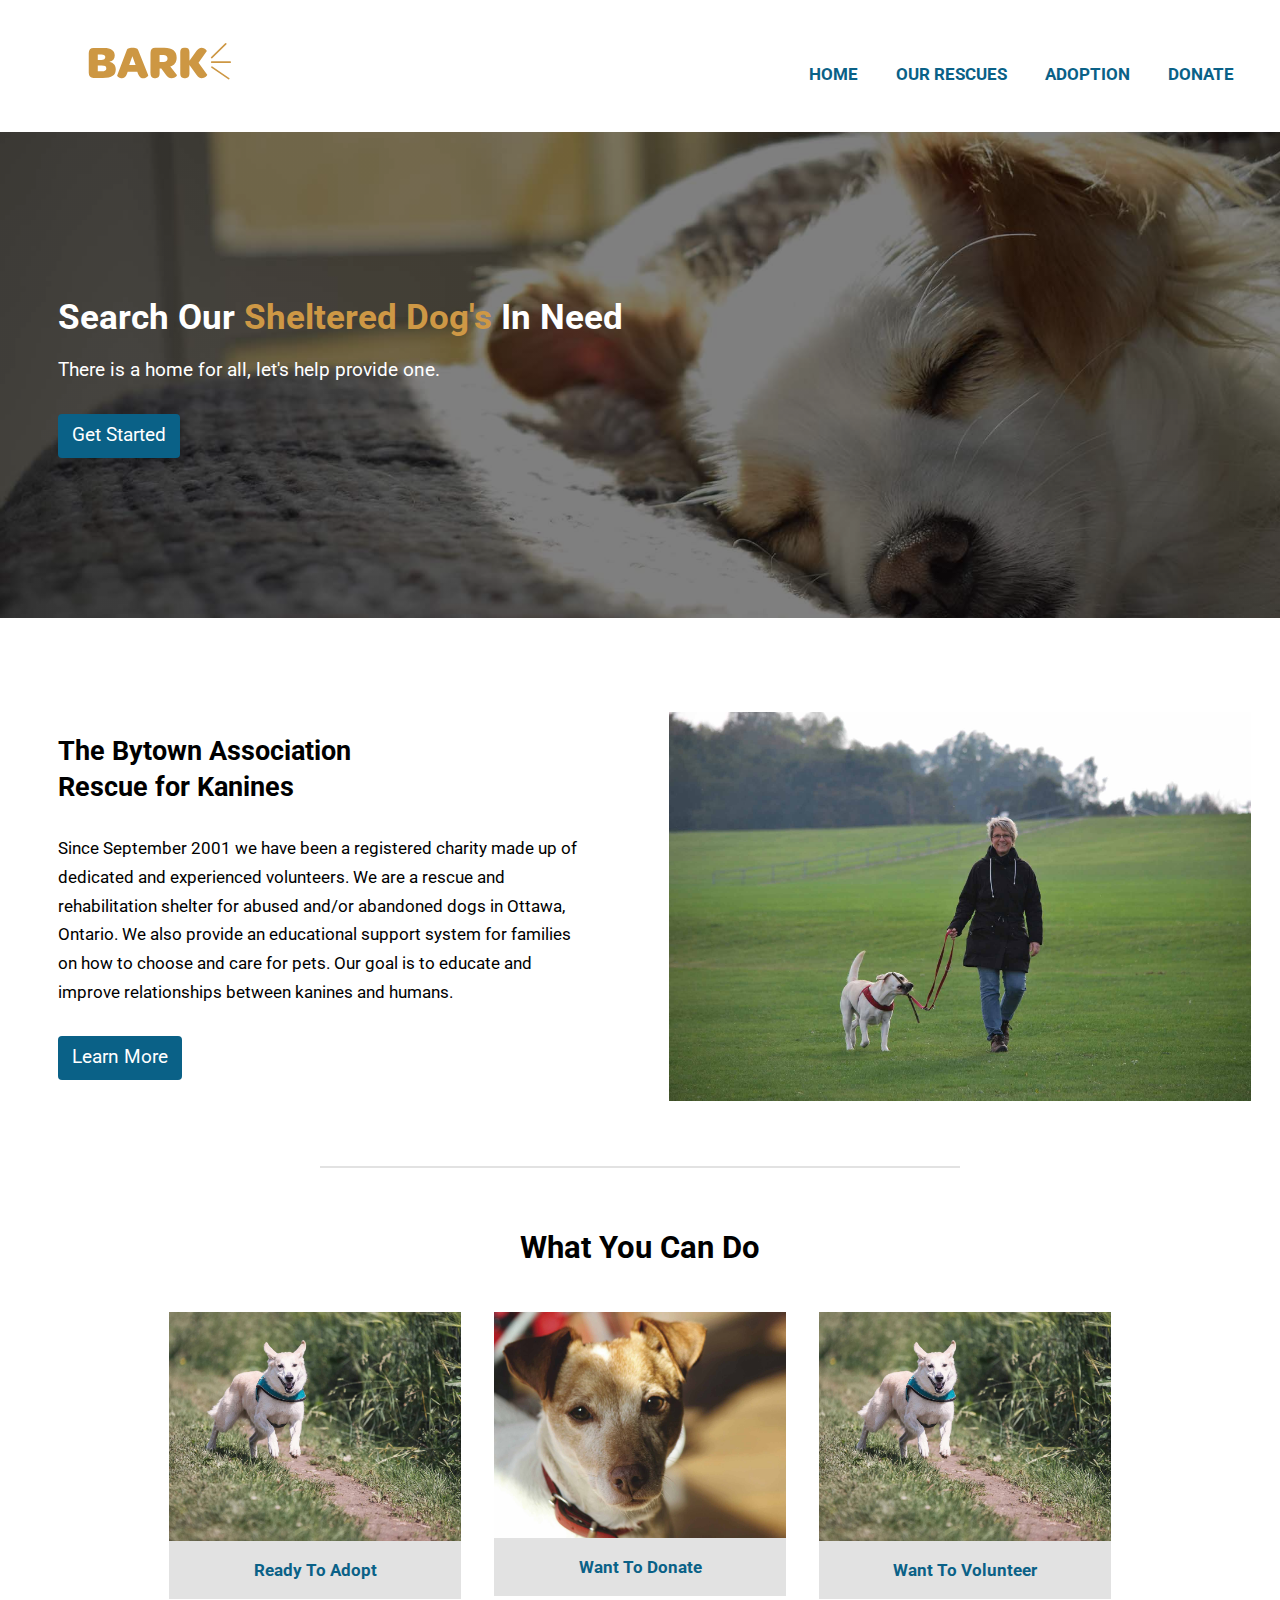
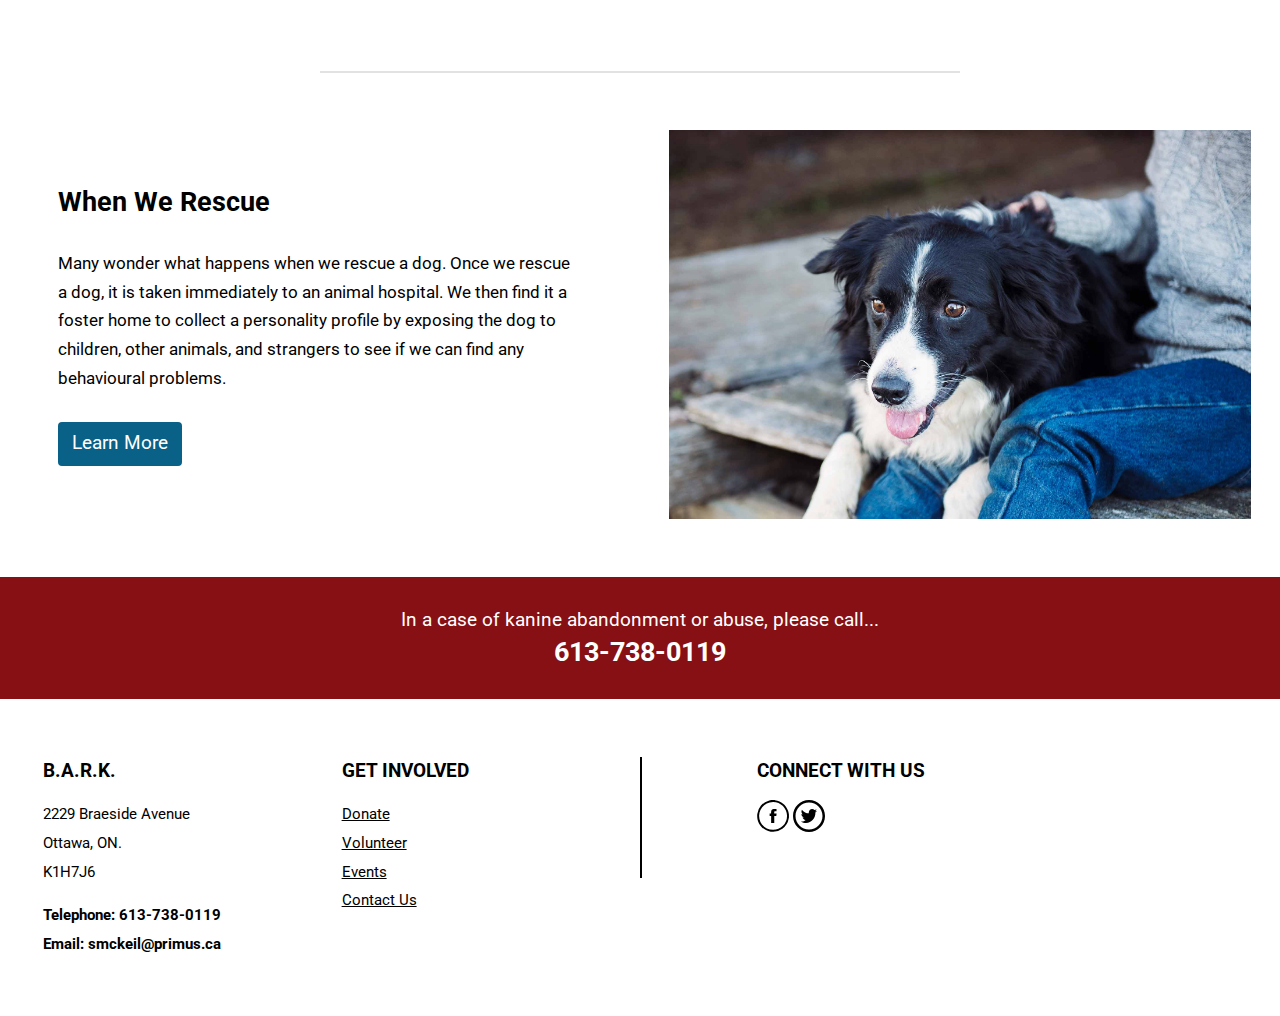
<file: index.html>
<!DOCTYPE html>
<html lang="en-ca">
<head>
  <meta charset="utf-8">
  <title>B.A.R.K.</title>
  <meta name="viewport" content="width=device-width,initial-scale=1">
  <link href="favicon.ico" rel="shortcut icon">
  <link rel="apple-touch-icon" href="/favicon-196.png">
  <link rel="icon" href="favicon-icon.png">
  <link href="https://fonts.googleapis.com/css?family=Roboto:400,500,700,900" rel="stylesheet">
  <link href="css/modules.css" rel="stylesheet">
  <link href="css/grid.css" rel="stylesheet">
  <link href="css/type.css" rel="stylesheet">
  <link href="css/main.css" rel="stylesheet">
</head>
<body>

  <ul class="skip-links">
    <li><a href="#nav">Jump to nav</a></li>
    <li><a href="#main">Jump to main</a></li>
    <li><a href="#content">Jump to content</a></li>
    <li><a href="#about">Jump to about</a></li>
  </ul>

  <header role="banner" class="max-width pad-t-1-2 pad-b-1-2">
    <div class="grid grid-bottom text-center">
      <div class="unit xs-1 s-1 m-1 l-1-4 xl-1-4 logo island">
        <a href="index.html"><img src="images/bark-logo.svg" class="logo" alt="bark logo"></a>
      </div>

      <div class="unit xs-1 s-1 m-1 l-3-4 xl-3-4 gutter">
        <nav tabindex="0" id="nav" role="navigation" class="bold milli">
          <ul class="nav-wrapper list-group text-upper">
            <li class="pad-t pad-b"><a href="index.html">Home</a></li>
            <li class="pad-b"><a href="rescues.html">Our Rescues</a></li>
            <li class="pad-b"><a href="adopt.html">Adoption</a></li>
            <li class="pad-b"><a href="index.html">Donate</a></li>
          </ul>
        </nav>
      </div>
    </div>
  </header>

  <!-- BANNER CONTENT -->

  <main role="main">
    <section id="banner-content" class="push-2">
      <div class="banner-container homepage-banner">
        <div class="banner-wrapper gutter-2">
          <h1 class="push-1-2">Search Our <span class="orange-text">Sheltered Dog's</span> In Need</h1>
          <p class="banner-sentence">There is a home for all, let's help provide one.</p>
          <a href="rescues.html" class="btn btn-ghost" aria-label="Get started on adopting">Get Started</a>
        </div>
      </div>
    </section>
  </main>

  <section role="region" id="about" class="max-width center-content">
    <div class="grid grid-middle">
      <div class="unit xs-1 s-1 m-1 l-1-2 xl-1-2 gutter-2 opening-content">
        <h2 class="opening-subhead tera pad-t-2 red">The Bytown Association<br> Rescue for Kanines</h2>
        <p class="opening-sentence push milli red">Since September 2001 we have been a registered charity made up of dedicated and experienced volunteers. We are a rescue and rehabilitation shelter for abused and/or abandoned dogs in Ottawa, Ontario. We also provide an educational support system for families on how to choose and care for pets. Our goal is to educate and improve relationships between kanines and humans.</p>
        <a href="adopt.html" class="btn btn-ghost push-2" aria-label="Learn more about the history of bytown association rescue for kanines">Learn More</a>
      </div>
      <div class="get-involved-image unit xs-1 s-1 m-1 l-1-2 xl-1-2 embed">
        <img class="img-flex embed-item relative gutter" src="images/section-image.jpg" alt="get involved">
      </div>
    </div>
  </section>

  <br>
  <hr class="style-line">
  <br>

  <section role="region" id="card-content" class="cards max-width text-center">
    <div>
      <div class="gutter-2 push">
        <h2 class="card-heading red">What You Can Do</h2>
      </div>
    </div>

    <div class="card-hover unit xs-1 s-1 m-2-3 l-1-4 xl-1-4 island-1-2 push embed">
      <a class="card" href="adopt.html"><img class="img-flex embed-item relative" src="images/adopt-card.jpg" alt="adopt">
      <div class="card-content">
        <h3 class="milli island-1-2 push-0">Ready To Adopt</h3>
      </div>
      </a>
    </div>

    <div class="card-hover unit xs-1 s-1 m-1-3 l-1-4 xl-1-4 island-1-2 push embed">
      <a class="card" href="index.html"><img class="img-flex embed-item relative" src="images/donate-card.jpg" alt="donate to the organization">
      <div class="card-content">
        <h3 class="milli island-1-2 push-0">Want To Donate</h3>
      </div>
      </a>
    </div>

    <div class="card-hover unit xs-1 s-1 m-1-3 l-1-4 xl-1-4 island-1-2 push embed embed-20by10">
      <a class="card" href="adopt.html"><img class="img-flex embed-item relative" src="images/adopt-card.jpg" alt="get involved with the organization">
      <div class="card-content">
        <h3 class="milli island-1-2 push-0">Want To Volunteer</h3>
      </div>
      </a>
    </div>

  </section>

  <br>
  <hr class="style-line push">
  <br>

  <section role="region" id="about-two" class="max-width">
    <div class="grid grid-middle">
      <div class="unit xs-1 s-1 m-1 l-1-2 xl-1-2 gutter-2">
        <h2 class="opening-subhead tera red">When We Rescue</h2>
        <p class="milli">Many wonder what happens when we rescue a dog. Once we rescue a dog, it is taken immediately to an animal hospital. We then find it a foster home to collect a personality profile by exposing the dog to children, other animals, and strangers to see if we can find any behavioural problems.</p>
        <a href="rescue.html" class="btn btn-ghost push-2" aria-label="Learn more about our cause and purpose">Learn More</a>
      </div>
      <div class="unit xs-1 s-1 m-1 l-1-2 xl-1-2 push-2 embed">
        <img class="img-flex embed-item relative gutter" src="images/section-image-two.jpg" alt="get involved">
      </div>
    </div>
  </section>

  <section role="region" class="emergency text-center push">
    <div class="emergency-content island">
      <p class="emergency-info push-0">In a case of kanine abandonment or abuse, please call...</p>
      <h3 class="emergency-number push-0">613-738-0119</h3>
    </div>
  </section>

  <footer role="contentinfo" class="micro gutter-1-2">
    <div class="grid max-width micro pad-t gutter">
      <div class="unit xs-1 s-1 m-1-3 l-1-4 xl-1-4 push">
        <h4 class="kilo bold text-upper push-1-2">B.A.R.K.</h4>
        <p class="push-1-2">2229 Braeside Avenue<br>Ottawa, ON.<br>K1H7J6</p>
        <p class="bold push-0">Telephone: 613-738-0119</p>
        <p class="bold">Email: smckeil@primus.ca</p>
      </div>

      <div class="unit xs-1 s-1 m-1-3 l-1-4 xl-1-4 push-2">
        <h4 class="kilo bold text-upper push-1-2">GET INVOLVED</h4>
        <ul class="get-involved block list-group push-0">
          <li><a href="http://www.bark-ottawa.com/">Donate</a></li>
          <li><a href="http://www.bark-ottawa.com/">Volunteer</a></li>
          <li><a href="http://www.bark-ottawa.com/">Events</a></li>
          <li><a href="http://www.bark-ottawa.com/">Contact Us</a></li>
        </ul>
      </div>

      <div class="unit m-1-8 l-1-8 xl-1-8 vertical-line gutter-2">
      </div>

      <div class="unit xs-1 s-1 m-1-3 l-1-4 xl-1-4">
        <h4 class="kilo bold text-upper push-1-2">CONNECT WITH US</h4>
        <ul class="social-icons list-group-inline">
          <li>
            <i class="icon i-32">
              <a href="http://www.facebook.com/OttawaBARK/"><img src="images/facebook-icon.svg" alt="facebook link"></a>
            </i>
          </li>

          <li>
            <i class="icon i-32">
              <a href="http://wwww.twitter.com"><img src="images/twitter-icon.svg" alt="twitter link"></a>
            </i>
          </li>
        </ul>
      </div>
    </div>
  </footer>

</body>
</html>
</file>
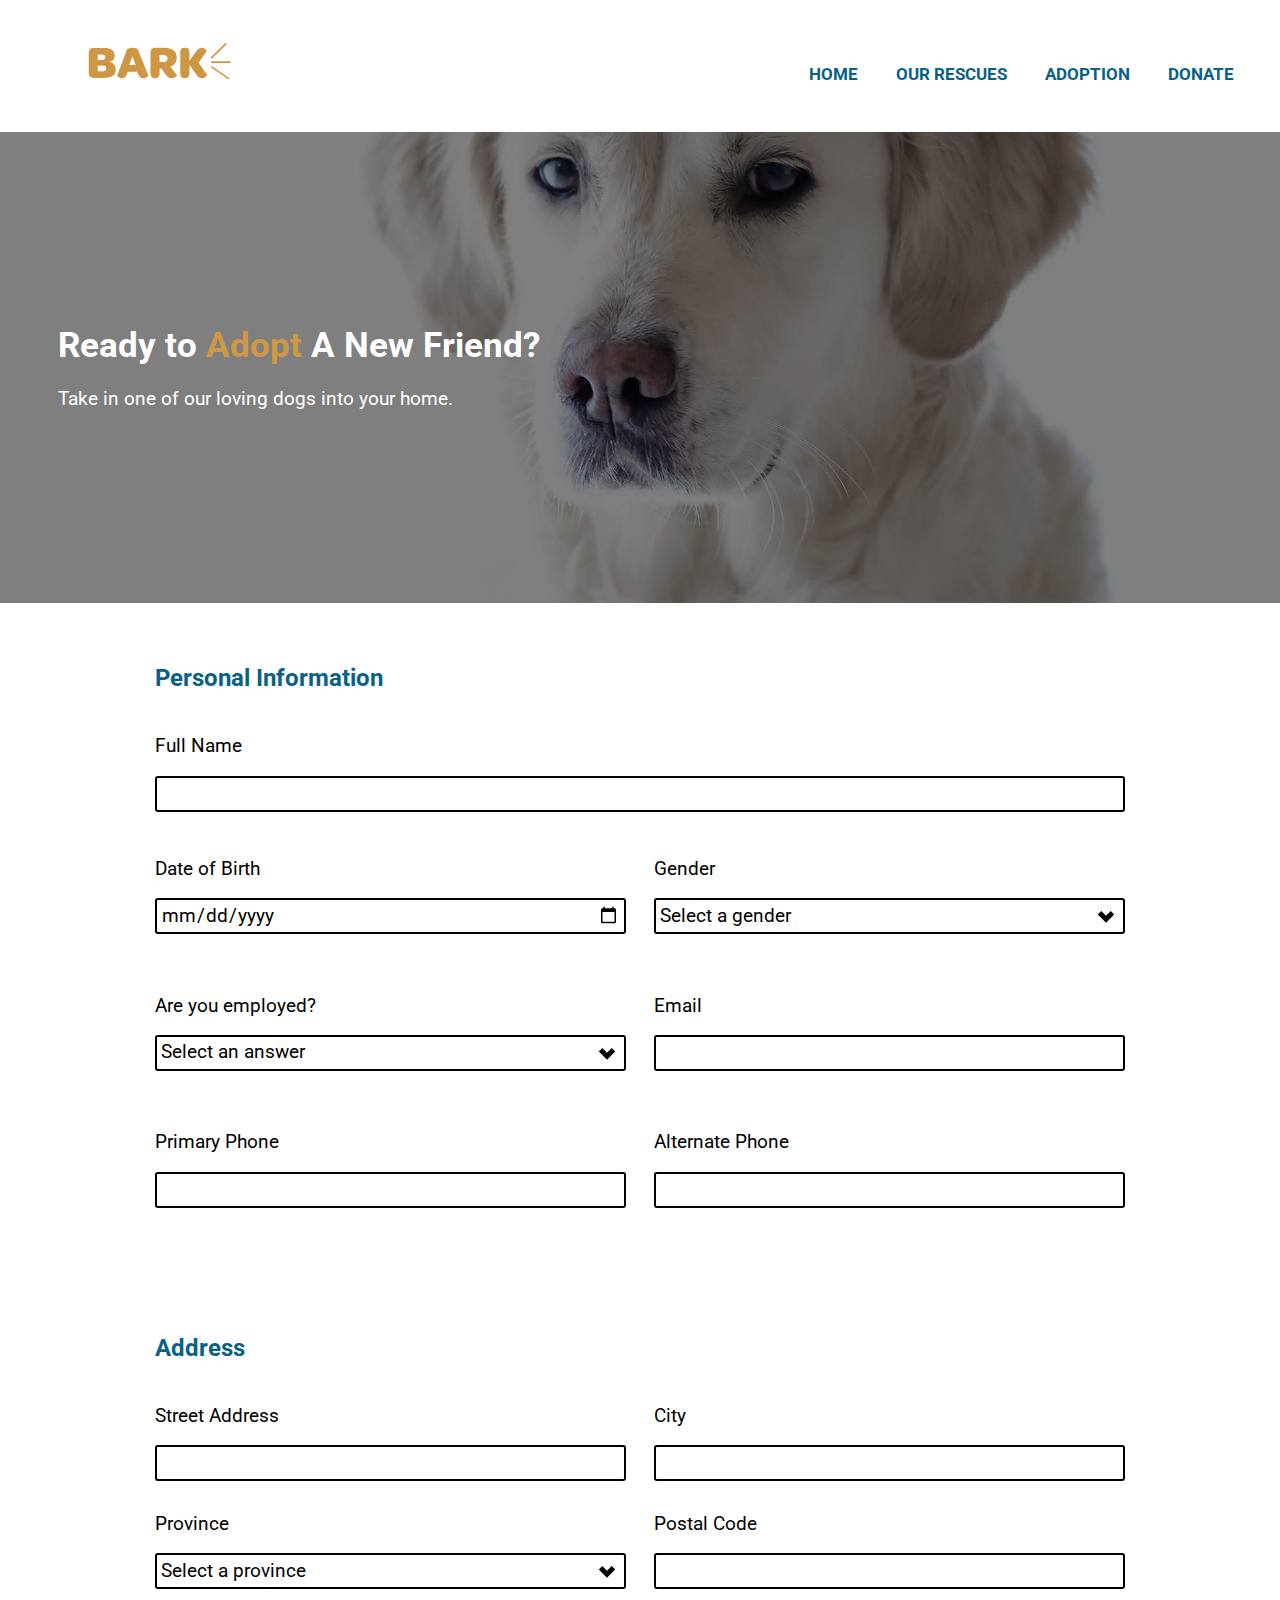
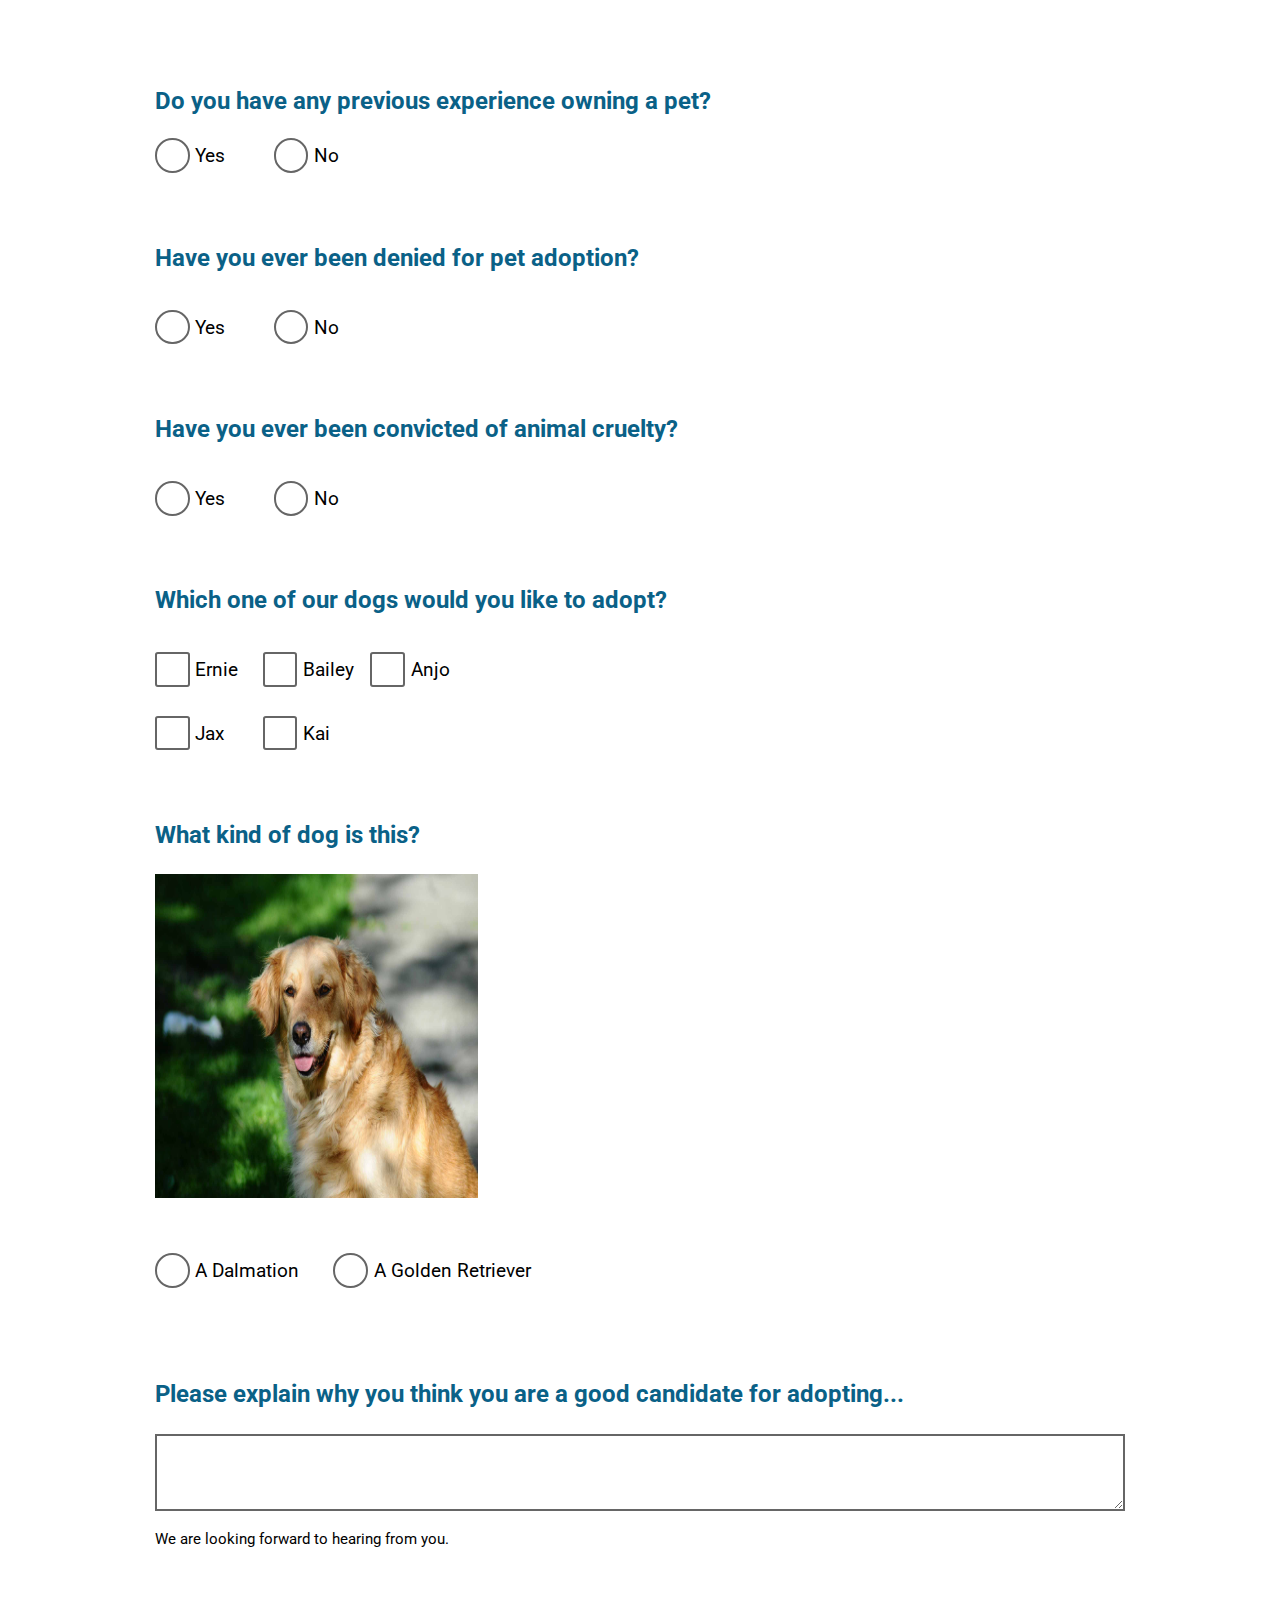
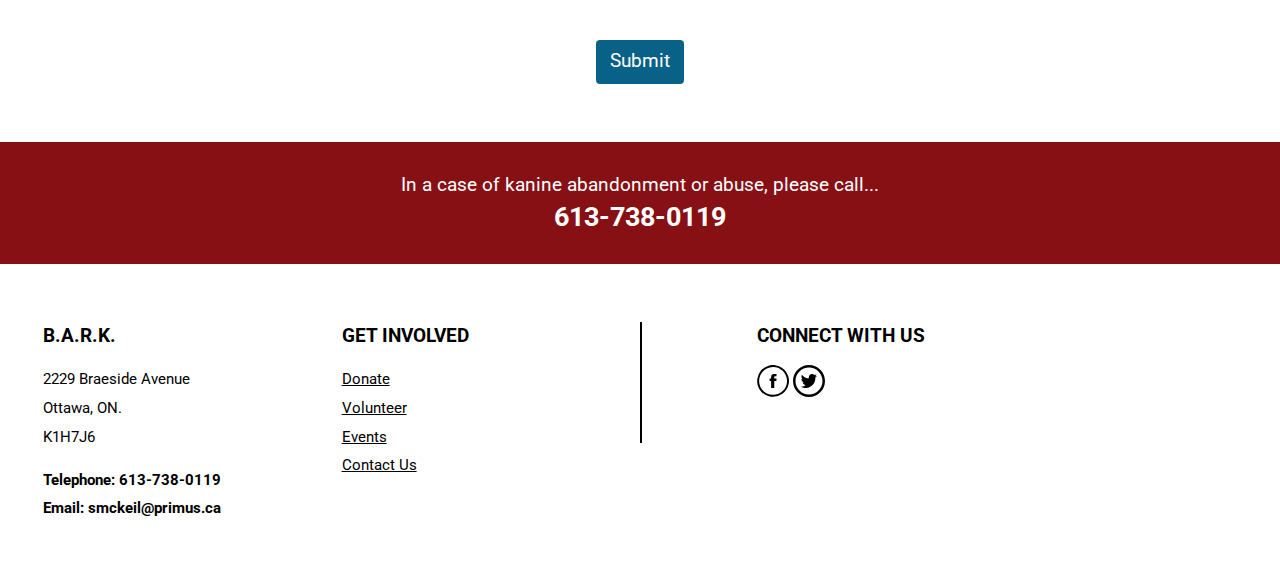
<file: adopt.html>
<!DOCTYPE html>
<html lang="en-ca">
<head>
  <meta charset="utf-8">
  <title>Adoption</title>
  <meta name="viewport" content="width=device-width,initial-scale=1">
  <link href="favicon.ico" rel="shortcut icon">
  <link rel="apple-touch-icon" href="/favicon-196.png">
  <link href="https://fonts.googleapis.com/css?family=Roboto:400,500,700,900" rel="stylesheet">
  <link href="css/modules.css" rel="stylesheet">
  <link href="css/grid.css" rel="stylesheet">
  <link href="css/type.css" rel="stylesheet">
  <link href="css/main.css" rel="stylesheet">
</head>
<body>

  <ul class="skip-links">
    <li><a href="#nav">Jump to nav</a></li>
    <li><a href="#main">Jump to main</a></li>
    <li><a href="#content">Jump to content</a></li>
    <li><a href="#about">Jump to about</a></li>
  </ul>

  <header role="banner" class="max-width pad-t-1-2 pad-b-1-2">
    <div class="grid grid-bottom text-center">
      <div class="unit xs-1 s-1 m-1 l-1-4 xl-1-4 logo island">
        <a href="index.html"><img src="images/bark-logo.svg" class="logo" alt="bark logo"></a>
      </div>

      <div class="unit xs-1 s-1 m-1 l-3-4 xl-3-4 gutter">
        <nav tabindex="0" id="nav" role="navigation" class="bold milli">
          <ul class="nav-wrapper list-group text-upper">
            <li class="pad-t pad-b"><a href="index.html">Home</a></li>
            <li class="pad-b"><a href="rescues.html">Our Rescues</a></li>
            <li class="pad-b"><a href="adopt.html">Adoption</a></li>
            <li class="pad-b"><a href="adopt.html">Donate</a></li>
          </ul>
        </nav>
      </div>
    </div>
  </header>

  <main role="main">
    <section id="banner-content" class="push-2">
      <div class="banner-container adopt-banner">
        <div class="banner-wrapper gutter-2 pad-t">
          <h1 class="push-1-2">Ready to <span class="orange-text">Adopt</span> A New Friend?</h1>
          <p class="banner-sentence">Take in one of our loving dogs into your home.</p>
        </div>
      </div>
    </section>

    <form role="form" action="index.html" method="POST" class="push-0">

      <fieldset class="wrapper push-0">
        <legend class="giga gutter-1-2 push">Personal Information</legend>

        <div class="grid">
          <div class="unit xs-1 s-1 l-1 xl-1 push-1-2 gutter-1-2">
            <label for="first-name" class="push-1-2">Full Name</label>
            <input type="text" id="first-name" name="name" required>
          </div>

          <div class="unit xs-1 s-1 m-1-2 l-1-2 xl-1-2 gutter-1-2 pad-b pad-t">
            <label for="birthday" class="push-1-2">Date of Birth</label>
            <input id="birthday" name="birthday" type="date" required>
          </div>

          <div class="unit xs-1 s-1 m-1-2 l-1-2 xl-1-2 pad-t pad-b gutter-1-2">
            <label for="gender" class="push-1-2">Gender</label>
            <select id="gender" name="gender">
              <option value="">Select a gender</option>
              <option>Female</option>
              <option>Male</option>
              <option>Non-binary</option>
              <option>Both</option>
            </select>
          </div>

          <div class="unit xs-1 s-1 m-1-2 l-1-2 xl-1-2 pad-b pad-t gutter-1-2">
            <label for="employment" class="push-1-2">Are you employed?</label>
            <select id="employment" name="employment">
              <option value="">Select an answer</option>
              <option>Yes</option>
              <option>No</option>
              <option>Retired</option>
            </select>
          </div>

          <div class="unit xs-1 s-1 m-1-2 l-1-2 xl-1-2 gutter-1-2 pad-t pad-b">
            <label for="email" class="push-1-2">Email</label>
            <input type="email" name="email" id="email">
          </div>

          <div class="unit xs-1 s-1 m-1-2 l-1-2 xl-1-2 gutter-1-2 pad-b pad-t">
            <label for="number" class="push-1-2">Primary Phone</label>
            <input id="number" type="tel" name="number">
          </div>

          <div class="unit xs-1 s-1 m-1-2 l-1-2 xl-1-2 gutter-1-2 pad-t push-2">
            <label for="number-two" class="push-1-2">Alternate Phone</label>
            <input id="number-two" type="tel" name="number-two">
          </div>
        </div>
      </fieldset>

      <fieldset class="wrapper push-0">
        <legend class="giga gutter-1-2 pad-t-2">Address</legend>

        <div class="grid grid-middle">
          <div class="unit xs-1 s-1 m-1-2 l-1-2 xl-1-2 gutter-1-2 pad-t">
            <label for="address" class="push-1-2">Street Address</label>
            <input id="address" type="text" name="address">
          </div>

          <div class="unit xs-1 s-1 m-1-2 l-1-2 xl-1-2 gutter-1-2 pad-t">
            <label for="city" class="push-1-2">City</label>
            <input id="city" type="text" name="city">
          </div>

          <div class="unit xs-1 s-1 m-1-2 l-1-2 xl-1-2 pad-b pad-t gutter-1-2">
            <label for="province" class="push-1-2">Province</label>
            <select id="province" name="province">
              <option value="">Select a province</option>
              <option>Alberta</option>
              <option>British Columbia</option>
              <option>Manitoba</option>
              <option>New Brunswick</option>
              <option>Newfoundland & Labrador</option>
              <option>Northwest Territories</option>
              <option>Nunavut</option>
              <option>Ontario</option>
              <option>Prince Edward Island</option>
              <option>Québec</option>
              <option>Saskatchewan</option>
              <option>Yukon</option>
            </select>
          </div>

          <div class="unit xs-1 s-1 m-1-2 l-1-2 xl-1-3 gutter-1-2 pad-t push">
            <label for="postal-code" class="push-1-2">Postal Code</label>
            <input id="postal-code" type="text">
          </div>
        </div>
      </fieldset>

      <fieldset class="wrapper push-0">
        <legend class="giga gutter-1-2 push pad-t-2 push-1-2">Do you have any previous experience owning a pet?</legend>

        <div class="grid">

          <div class="unit xs-1 s-1 m-1-2 l-1-2 xl-1-2">
            <input id="yes" type="radio" name="radio-1">
            <label for="yes" class="gutter-1-2">Yes</label>

            <input id="no" type="radio" name="radio-1">
            <label for="no" class="gutter">No</label>
          </div>
        </div>

      </fieldset>

      <fieldset class="wrapper push-0">
        <legend class="giga gutter-1-2 push pad-t-2">Have you ever been denied for pet adoption?</legend>

        <div class="grid">

          <div class="unit xs-1 s-1 m-1-2 l-1-2 xl-1-2">
            <input id="yes-denied" type="radio" name="radio-2">
            <label for="yes-denied" class="gutter-1-2">Yes</label>

            <input id="no-denied" type="radio" name="radio-2">
            <label for="no-denied" class="gutter">No</label>
          </div>
        </div>

      </fieldset>

      <fieldset class="wrapper push-0">
        <legend class="giga gutter-1-2 push pad-t-2">Have you ever been convicted of animal cruelty?</legend>

        <div class="grid">

          <div class="unit xs-1 s-1 m-1-2 l-1-2 xl-1-2">
            <input id="yes-one" type="radio" name="radio-3">
            <label for="yes-one" class="gutter-1-2">Yes</label>

            <input id="no-one" type="radio" name="radio-3">
            <label for="no-one" class="gutter">No</label>
          </div>
        </div>

      </fieldset>

      <fieldset class="wrapper push-0">
        <legend class="giga gutter-1-2 push pad-t-2">Which one of our dogs would you like to adopt?</legend>
        <div class="grid">
          <div class="unit gutter-1-2">

            <div class="unit xs-1-2 s-1-2 m-1-2 l-1-4 xl-1-4 push">
              <input id="ernie" type="checkbox">
              <label for="ernie">Ernie</label>
            </div>

            <div class="unit xs-1-2 s-1-2 m-1-2 l-1-4 xl-1-4 push">
              <input id="bailey" type="checkbox">
              <label for="bailey">Bailey</label>
            </div>

            <div class="unit xs-1-2 s-1-2 m-1-2 l-1-4 xl-1-4 push">
              <input id="anjo" type="checkbox">
              <label for="anjo">Anjo</label>
            </div>

            <div class="unit xs-1-2 s-1-2 m-1-2 l-1-4 xl-1-4 push">
              <input id="jax" type="checkbox">
              <label for="jax">Jax</label>
            </div>

            <div class="unit xs-1-2 s-1-2 m-1-2 l-1-4 xl-1-4 push">
              <input id="kai" type="checkbox">
              <label for="kai">Kai</label>
            </div>

          </div>
        </div>
      </fieldset>

      <fieldset class="wrapper gutter-1-2 pad-b">
        <legend class="giga pad-t pad-b-1-2">What kind of dog is this?</legend>

        <div class="unit xs-1 s-1 m-1-3 l-1-3 xl-1-3">
          <div class="embed embed-1by1">
            <img class="img-flex embed-item" src="images/rescue-card-six.jpg" alt="A picture of a golden retriever dog">
          </div>
        </div>

        <div class="unit xs-1 s-1 m-1-2 l-1 xl-1 pad-t-2">
          <input id="wrong" type="radio" name="radio-4">
          <label for="wrong">A Dalmation</label>

          <input id="correct" type="radio" name="radio-4">
          <label for="correct" class="gutter">A Golden Retriever</label>
        </div>

      </fieldset>

      <fieldset class="wrapper gutter-1-2 pad-b">
        <legend class="giga pad-t pad-b-1-2">Please explain why you think you are a good candidate for adopting...</legend>
        <div>
          <textarea id="explain" name="explain" class="push-1-2"></textarea>
          <label for="explain" aria-label="Text area for explanation" class="micro push">We are looking forward to hearing from you.</label>
        </div>
      </fieldset>

      <div class="text-center push-2">
        <a href="adopt.html" class="btn btn-ghost" aria-label="Click to know more about Ernie">Submit</a>
      </div>

    </form>

  </main>

  <section role="region" class="emergency text-center push">
    <div class="emergency-content island">
      <p class="emergency-info push-0">In a case of kanine abandonment or abuse, please call...</p>
      <h2 class="tera emergency-number push-0">613-738-0119</h2>
    </div>
  </section>

  <footer role="contentinfo" class="micro gutter-1-2">
    <div class="grid max-width micro pad-t gutter">
      <div class="unit xs-1 s-1 m-1-3 l-1-4 xl-1-4 push">
        <h3 class="kilo bold text-upper push-1-2">B.A.R.K.</h3>
        <p class="push-1-2">2229 Braeside Avenue<br>Ottawa, ON.<br>K1H7J6</p>
        <p class="bold push-0">Telephone: 613-738-0119</p>
        <p class="bold">Email: smckeil@primus.ca</p>
      </div>

      <div class="unit xs-1 s-1 m-1-3 l-1-4 xl-1-4 push-2">
        <h3 class="kilo bold text-upper push-1-2">GET INVOLVED</h3>
        <ul class="get-involved block list-group push-0">
          <li><a href="http://www.bark-ottawa.com/">Donate</a></li>
          <li><a href="http://www.bark-ottawa.com/">Volunteer</a></li>
          <li><a href="http://www.//www.bark-ottawa.com/">Events</a></li>
          <li><a href="http://wwww.//www.bark-ottawa.com/">Contact Us</a></li>
        </ul>
      </div>

      <div class="unit m-1-8 l-1-8 xl-1-8 vertical-line gutter-2">
      </div>

      <div class="unit xs-1 s-1 m-1-3 l-1-4 xl-1-4">
        <h3 class="kilo bold text-upper push-1-2">CONNECT WITH US</h3>
        <ul class="social-icons list-group-inline">
          <li>
            <i class="icon i-32">
              <a href="https://www.facebook.com/OttawaBARK/"><img src="images/facebook-icon.svg" alt="facebook link"></a>
            </i>
          </li>

          <li>
            <i class="icon i-32">
              <a href="http://wwww.twitter.com"><img src="images/twitter-icon.svg" alt="twitter link"></a>
            </i>
          </li>
        </ul>
      </div>
    </div>
  </footer>

</body>
</html>
</file>
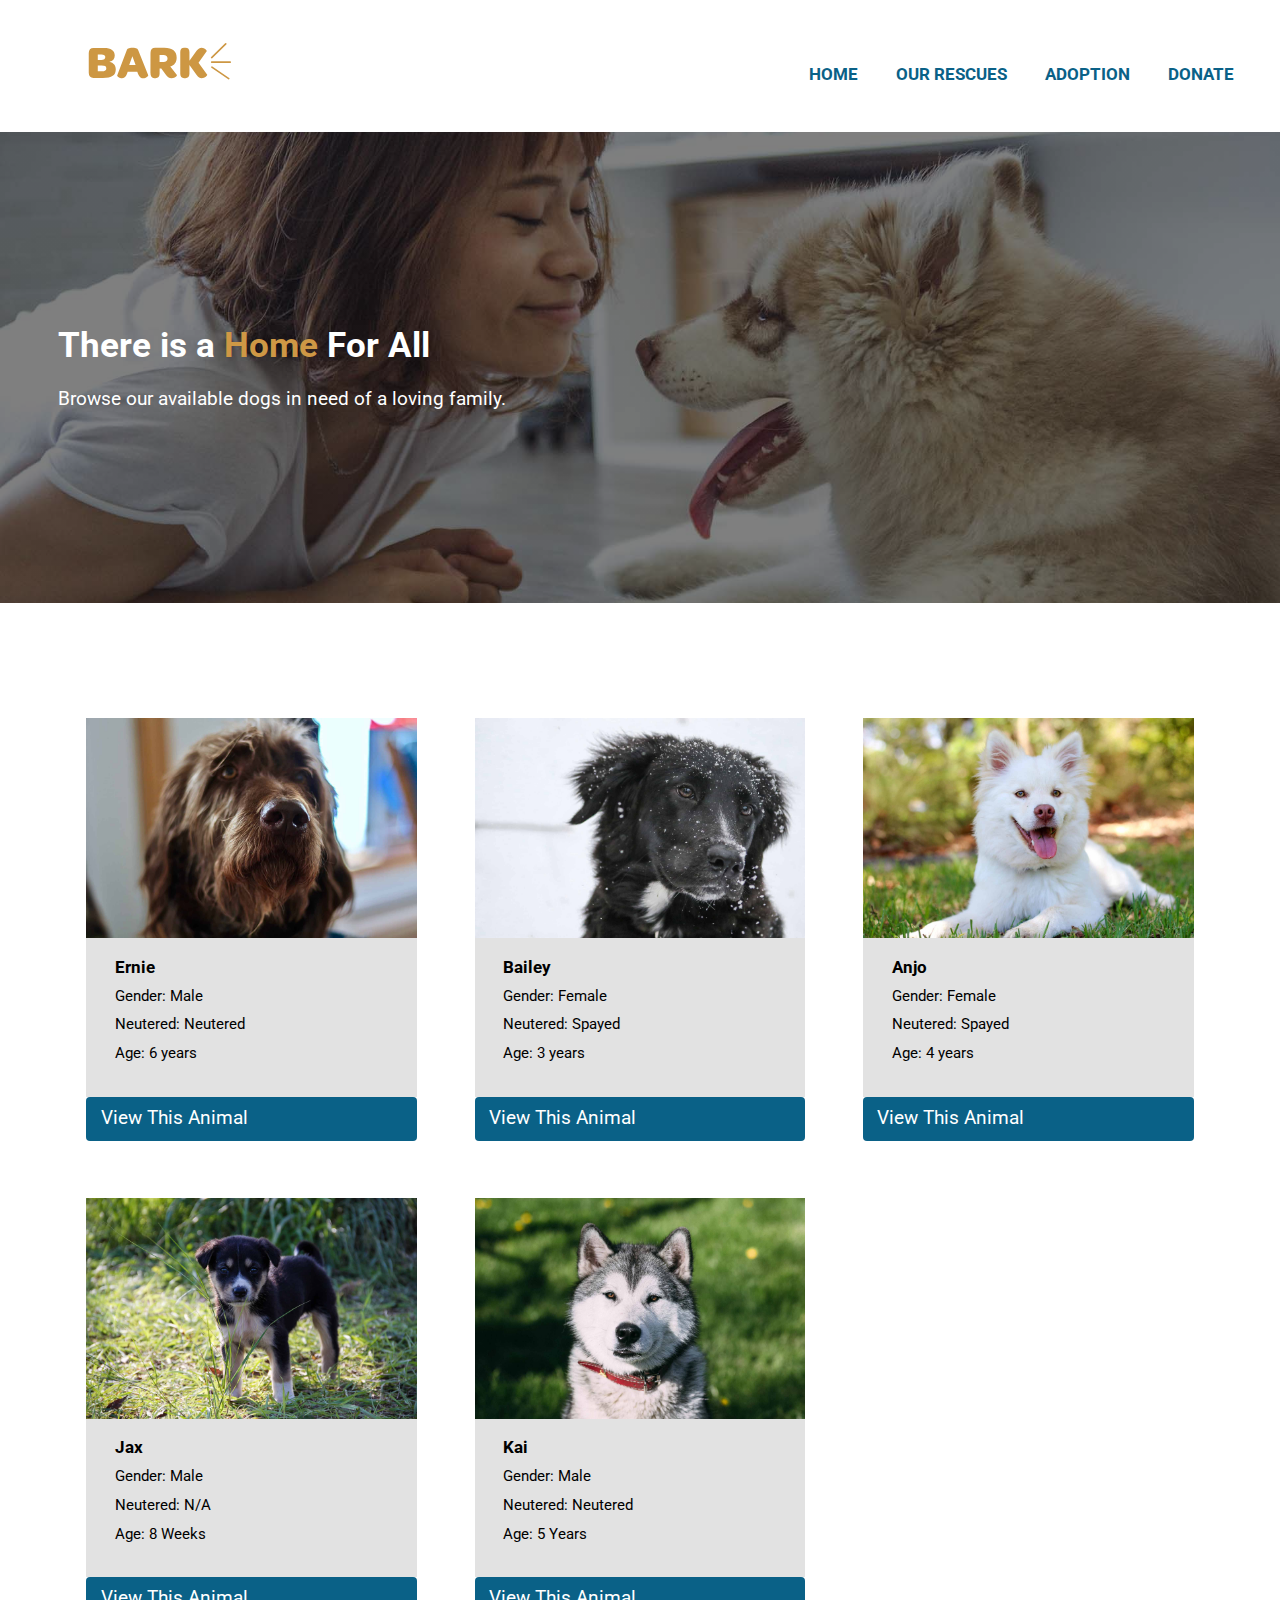
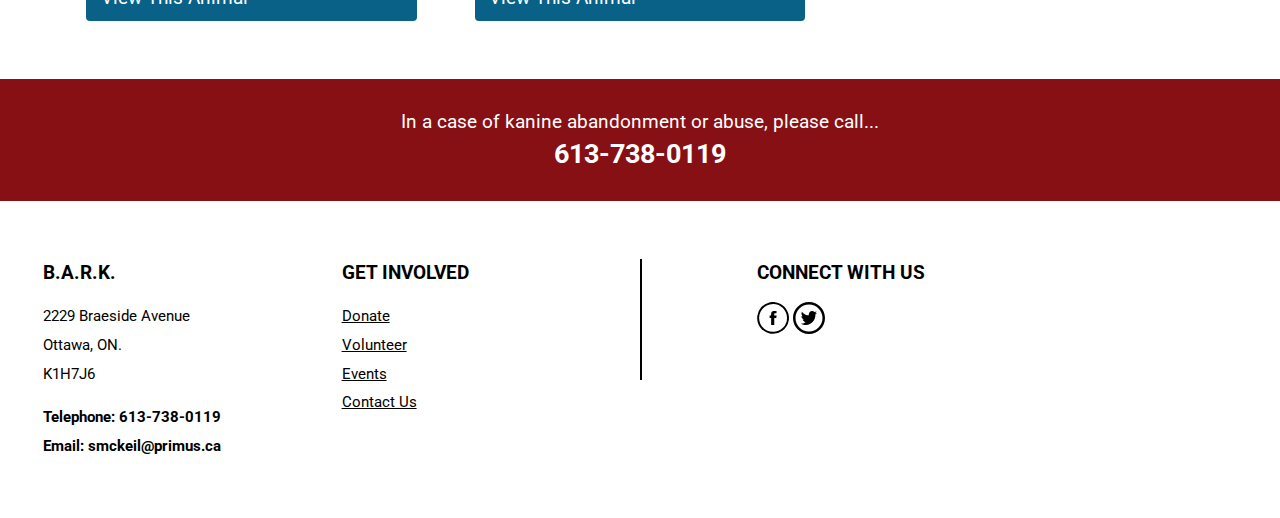
<file: rescues.html>
<!DOCTYPE html>
<html lang="en-ca">
<head>
  <meta charset="utf-8">
  <title>Our Rescues</title>
  <meta name="viewport" content="width=device-width,initial-scale=1">
  <link href="favicon.ico" rel="shortcut icon">
  <link rel="apple-touch-icon" href="/favicon-196.png">
  <link href="https://fonts.googleapis.com/css?family=Roboto:400,500,700,900" rel="stylesheet">
  <link href="css/modules.css" rel="stylesheet">
  <link href="css/grid.css" rel="stylesheet">
  <link href="css/type.css" rel="stylesheet">
  <link href="css/main.css" rel="stylesheet">
</head>
<body>

  <ul class="skip-links">
    <li><a href="#nav">Jump to nav</a></li>
    <li><a href="#main">Jump to main</a></li>
    <li><a href="#content">Jump to content</a></li>
    <li><a href="#about">Jump to about</a></li>
  </ul>

  <header role="banner" class="max-width pad-t-1-2 pad-b-1-2">
    <div class="grid grid-bottom text-center">
      <div class="unit xs-1 s-1 m-1 l-1-4 xl-1-4 logo island">
        <a href="index.html"><img src="images/bark-logo.svg" class="logo" alt="bark logo"></a>
      </div>

      <div class="unit xs-1 s-1 m-1 l-3-4 xl-3-4 gutter">
        <nav tabindex="0" id="nav" role="navigation" class="bold milli">
          <ul class="nav-wrapper list-group text-upper">
            <li class="pad-t pad-b"><a href="index.html">Home</a></li>
            <li class="pad-b"><a href="rescues.html">Our Rescues</a></li>
            <li class="pad-b"><a href="adopt.html">Adoption</a></li>
            <li class="pad-b"><a href="rescues.html">Donate</a></li>
          </ul>
        </nav>
      </div>
    </div>
  </header>

  <main role="main">
    <section id="banner-content" class="push-2">
      <div class="banner-container rescue-banner">
        <div class="banner-wrapper gutter-2 pad-t">
          <h1 class="push-1-2">There is a <span class="orange-text">Home</span> For All</h1>
          <p class="banner-sentence">Browse our available dogs in need of a loving family.</p>
        </div>
      </div>
    </section>
  </main>

  <section role="region" id="rescue-content" class="max-width text-center gutter-2">
    <div class="grid text-left push-2">

      <div class="unit xs-1 s-1 m-1 l-1-3 xl-1-3 gutter unit-content-distribute pad-t-2">
        <div class="embed">
          <a class="rescue-card" href="rescues.html"><img class="img-flex embed-item relative" src="images/rescue-card.jpg" alt="picture of Ernie"></a>
        </div>
        <a href="rescues.html" class="card-color"><h2 class="milli gutter pad-t-1-2 push-0 unit xs-1 s-1 m-1-2 l-1-3 xl-1-3">Ernie</h2>
          <ul class="dog-info list-group micro gutter">
            <li>Gender: Male</li>
            <li>Neutered: Neutered</li>
            <li>Age: 6 years</li>
          </ul>
          </a>
        <a href="rescues.html" class="btn btn-ghost" aria-label="Click to know more about Ernie">View This Animal</a>
      </div>

      <div class="unit xs-1 s-1 m-1 l-1-3 xl-1-3 gutter unit-content-distribute pad-t-2">
        <div class="embed">
          <a class="rescue-card" href="rescues.html"><img class="img-flex embed-item relative" src="images/rescue-card-two.jpg" alt="picture of Bailey"></a>
        </div>
        <a href="rescues.html" class="card-color"><h2 class="milli gutter pad-t-1-2 push-0 unit xs-1 s-1 m-1-2 l-1-3 xl-1-3">Bailey</h2>
            <ul class="dog-info list-group micro gutter">
              <li>Gender: Female</li>
              <li>Neutered: Spayed</li>
              <li>Age: 3 years</li>
            </ul>
        </a>
        <a href="rescues.html" class="btn btn-ghost" aria-label="Click to know more about Bailey">View This Animal</a>
      </div>

      <div class="unit xs-1 s-1 m-1 l-1-3 xl-1-3 gutter unit-content-distribute pad-t-2">
        <div class="embed">
          <a class="rescue-card" href="rescues.html"><img class="img-flex embed-item relative" src="images/rescue-card-three.jpg" alt="picture of Anjo"></a>
        </div>
        <a href="rescues.html" class="card-color"><h2 class="milli gutter pad-t-1-2 push-0 unit xs-1 s-1 m-1-2 l-1-3 xl-1-3">Anjo</h2>
              <ul class="dog-info list-group micro gutter">
                <li>Gender: Female</li>
                <li>Neutered: Spayed</li>
                <li>Age: 4 years</li>
              </ul>
        </a>
        <a href="rescues.html" class="btn btn-ghost" aria-label="Click to know more about Anjo">View This Animal</a>
      </div>

      <div class="unit xs-1 s-1 m-1 l-1-3 xl-1-3 gutter unit-content-distribute pad-t-2">
        <div class="embed">
          <a class="rescue-card" href="rescues.html"><img class="img-flex embed-item relative" src="images/rescue-card-four.jpg" alt="Picture of Jax"></a>
        </div>
        <a href="rescues.html" class="card-color"><h2 class="milli gutter pad-t-1-2 push-0 unit xs-1 s-1 m-1-2 l-1-3 xl-1-3">Jax</h2>
                <ul class=" dog-info list-group micro gutter">
                  <li>Gender: Male</li>
                  <li>Neutered: N/A</li>
                  <li>Age: 8 Weeks</li>
                </ul>
        </a>
        <a href="rescues.html" class="btn btn-ghost" aria-label="Click to know more about Jax">View This Animal</a>
      </div>

      <div class="unit xs-1 s-1 m-1 l-1-3 xl-1-3 gutter unit-content-distribute pad-t-2">
        <div class="embed">
          <a class="rescue-card" href="rescues.html"><img class="img-flex embed-item relative" src="images/rescue-card-five.jpg" alt="picture of Kai"></a>
        </div>
        <a href="rescues.html" class="card-color"><h2 class="milli gutter pad-t-1-2 push-0 unit xs-1 s-1 m-1-2 l-1-3 xl-1-3">Kai</h2>
                  <ul class="dog-info list-group micro gutter">
                    <li>Gender: Male</li>
                    <li>Neutered: Neutered</li>
                    <li>Age: 5 Years</li>
                  </ul>
        </a>
        <a href="rescues.html" class="btn btn-ghost" aria-label="Click to know more about Kai">View This Animal</a>
      </div>
    </div>
  </section>

  <section role="region" class="emergency text-center push">
    <div class="emergency-content island">
      <p class="emergency-info push-0">In a case of kanine abandonment or abuse, please call...</p>
      <h3 class="emergency-number push-0">613-738-0119</h3>
    </div>
  </section>

  <footer role="contentinfo" class="micro gutter-1-2">
    <div class="grid max-width micro pad-t gutter">
      <div class="unit xs-1 s-1 m-1-3 l-1-4 xl-1-4 push">
        <h4 class="kilo bold text-upper push-1-2">B.A.R.K.</h4>
        <p class="push-1-2">2229 Braeside Avenue<br>Ottawa, ON.<br>K1H7J6</p>
        <p class="bold push-0">Telephone: 613-738-0119</p>
        <p class="bold">Email: smckeil@primus.ca</p>
      </div>

      <div class="unit xs-1 s-1 m-1-3 l-1-4 xl-1-4 push-2">
        <h4 class="kilo bold text-upper push-1-2">GET INVOLVED</h4>
        <ul class="get-involved block list-group push-0">
          <li><a href="http://www.bark-ottawa.com/">Donate</a></li>
          <li><a href="http://www.bark-ottawa.com/">Volunteer</a></li>
          <li><a href="http://www.bark-ottawa.com/">Events</a></li>
          <li><a href="http://www.bark-ottawa.com/">Contact Us</a></li>
        </ul>
      </div>

      <div class="unit m-1-8 l-1-8 xl-1-8 vertical-line gutter-2">
      </div>

      <div class="unit xs-1 s-1 m-1-3 l-1-4 xl-1-4">
        <h4 class="kilo bold text-upper push-1-2">CONNECT WITH US</h4>
        <ul class="social-icons list-group-inline">
          <li>
            <i class="icon i-32">
              <a href="http://www.facebook.com/OttawaBARK/"><img src="images/facebook-icon.svg" alt="facebook link"></a>
            </i>
          </li>

          <li>
            <i class="icon i-32">
              <a href="http://wwww.twitter.com"><img src="images/twitter-icon.svg" alt="twitter link"></a>
            </i>
          </li>
        </ul>
      </div>
    </div>
  </footer>

</body>
</html>
</file>
<file: css/modules.css>
/*
 * Modulifier || Code released under the UNLICENSE
 * Code under other copyrights & licenses listed below.
 * https://modulifier.web-dev.tools/#responsive;images;list-group;embed;media-object;icons;hidden;positioning;nice-lists;forms;buttons;accessibility;print
 */

@-moz-viewport { width: device-width; scale: 1; }
@-ms-viewport { width: device-width; scale: 1; }
@-o-viewport { width: device-width; scale: 1; }
@-webkit-viewport { width: device-width; scale: 1; }
@viewport { width: device-width; scale: 1; }

html {
  box-sizing: border-box;
  -moz-text-size-adjust: 100%;
  -ms-text-size-adjust: 100%;
  -webkit-text-size-adjust: 100%;
  text-size-adjust: 100%;
}

*, *::before, *::after {
  box-sizing: inherit;
}

body {
  margin: 0;
}

article,
aside,
details,
figcaption,
figure,
footer,
header,
main,
menu,
nav,
section,
summary {
  display: block;
}

audio,
canvas,
progress,
video {
  display: inline-block;
  vertical-align: baseline;
}

template {
  display: none;
}

details {
  cursor: pointer;
}

audio:not([controls]) {
  display: none;
  height: 0;
}

a,
area,
button,
input,
label,
select,
textarea,
[tabindex] {
  -ms-touch-action: manipulation;
  touch-action: manipulation;
}

img {
  border: 0;
}

.img-flex {
  display: block;
  width: 100%;
}

svg {
  fill: currentColor;
}

svg:not(:root) {
  overflow: hidden;
}

svg.img-flex {
  width: 100%;
  height: 100%;
}

.image-replacement, .ir {
  overflow: hidden;
  direction: ltr;
  text-align: left;
  text-indent: 100%;
  white-space: nowrap;
}

.list-group, .list-group-inline, .list-group--inline {
  padding-left: 0;
  list-style-type: none;
}

.list-group > dd {
  margin-left: 0;
}

.list-group-inline::before,
.list-group-inline::after,
.list-group--inline::before,
.list-group--inline::after {
  content: "";
  display: table;
}

.list-group-inline::after,
.list-group--inline::after {
  clear: both;
}

.list-group-inline > li,
.list-group--inline > li {
  display: inline-block;
}

.list-group-inline > dt,
.list-group--inline > dt {
  clear: left;
  float: left;
  width: 11em;
}

.list-group-inline > dd,
.list-group--inline > dd {
  float: left;
  min-width: 12em;
}

.embed {
  margin-left: 0;
  margin-right: 0;
  overflow: hidden;
  position: relative;
  width: 100%;
}

.embed-1by1, .embed--1by1 {
  padding-top: 100%; /* Square */
}

.embed-4by3, .embed--4by3 {
  padding-top: 75%; /* Traditional TV/computer screens */
}

.embed-iso216, .embed--iso216 {
  padding-top: 70.92%; /* A-standard paper sizes */
}

.embed-3by2, .embed--3by2 {
  padding-top: 66.6%; /* Classic 35 mm film & most digital photos, landscape */
}

.embed-2by3, .embed--2by3 {
  padding-top: 150%; /* Classic 35 mm film & most digital photos, portrait */
}

.embed-golden, .embed--golden {
  padding-top: 61.8%; /* The Golden Ratio */
}

.embed-16by9, .embed--16by9 {
  padding-top: 56.25%; /* HD TV */
}

.embed-185by100, .embed--185by100 {
  padding-top: 54.05%; /* Common widescreen cinema */
}

.embed-24by10, .embed--24by10 {
  padding-top: 41.667%; /* Widescreen cinema: 2.4:1 */
}

.embed-3by1, .embed--3by1 {
  padding-top: 33.3333%; /* Panorama photos */
}

.embed-4by1, .embed--4by1 {
  padding-top: 25%; /* Polyvision */
}

.embed-5by1, .embed--5by1 {
  padding-top: 20%; /* Really wide... */
}

.embed-item, .embed__item {
  min-height: 100%;
  left: 0;
  position: absolute;
  top: 0;
  width: 100%;
}

.media {
  overflow: hidden;
}

.media-img, .media__img {
  float: left;
}

.media-img-reversed, .media__img--reversed {
  float: right;
}

.media-img-stacked, .media__img--stacked {
  float: none;
}

.media-body, .media__body {
  overflow: hidden;
  min-width: 12em; /* Slightly less than 200px, responsiveness built in */
}

.icon {
  display: inline-block;
  position: relative;
  background: transparent none no-repeat center center;
  background-size: contain;
  vertical-align: middle;
}

.i-16, .i--16 {
  height: 16px;
  width: 16px;
}

.i-18, .i--18 {
  height: 18px;
  width: 18px;
}

.i-20, .i--20 {
  height: 20px;
  width: 20px;
}

.i-24, .i--24 {
  height: 24px;
  width: 24px;
}

.i-32, .i--32 {
  height: 32px;
  width: 32px;
}

.i-48, .i--48 {
  height: 48px;
  width: 48px;
}

.i-64, .i--64 {
  height: 64px;
  width: 64px;
}

.i-96, .i--96 {
  height: 96px;
  width: 96px;
}

.i-128, .i--128 {
  height: 128px;
  width: 128px;
}

.i-192, .i--192 {
  height: 192px;
  width: 192px;
}

.i-256, .i--256 {
  height: 256px;
  width: 256px;
}

.icon img,
.icon svg {
  left: 0;
  height: 100%;
  position: absolute;
  top: 0;
  width: 100%;
  fill: currentColor;
}

.icon-label {
  vertical-align: middle;
}

.icon-link,
.icon-link:focus,
.icon-link:hover {
  text-decoration: none;
}

[hidden], .hidden {
  /* stylelint-disable declaration-no-important */
  display: none !important;
  visibility: hidden !important;
  /* stylelint-enable */
}

.visually-hidden {
  height: 1px;
  margin: -1px;
  overflow: hidden;
  padding: 0;
  position: absolute;
  width: 1px;
  border: 0;
  clip: rect(0 0 0 0);
}

.visually-hidden.focusable:active, .visually-hidden.focusable:focus {
  height: auto;
  margin: 0;
  overflow: visible;
  position: static;
  width: auto;
  clip: auto;
}

.invisible {
  visibility: hidden;
}

.chop,
.crop {
  overflow: hidden;
}

.truncate {
  max-width: 100%;
  overflow: hidden;
  width: 100%;
  text-overflow: ellipsis;
  white-space: nowrap;
}

.scrollable {
  max-width: 100%;
  overflow-x: auto;
  overflow-y: hidden;
  -webkit-overflow-scrolling: touch;
}

.clearfix::after {
  content: " ";
  display: block;
  clear: both;
}

.left {
  float: left;
}

.right {
  float: right;
}

.center-text,
.center-flow {
  text-align: center;
}

.center-block {
  margin-left: auto;
  margin-right: auto;
}

.no-auto-margins,
.not-centered {
  /* stylelint-disable declaration-no-important */
  margin-left: 0 !important;
  margin-right: 0 !important;
  /* stylelint-enable */
}

.center-content,
.center-content-vertical,
.center-contents,
.center-contents-vertical {
  display: -webkit-flex;
  display: -ms-flexbox;
  display: flex;
  -webkit-justify-content: center;
  -ms-flex-pack: center;
  justify-content: center;
  -webkit-align-items: center;
  -ms-flex-align: center;
  align-items: center;
  -webkit-align-content: center;
  -ms-flex-line-pack: center;
  align-content: center;
  -webkit-flex-direction: column wrap;
  -ms-flex-direction: column wrap;
  flex-flow: column wrap;
}

.center-content-start,
.center-content-vertical-start,
.center-contents-start,
.center-contents-vertical-start {
  display: -webkit-flex;
  display: -ms-flexbox;
  display: flex;
  -webkit-justify-content: center;
  -ms-flex-pack: center;
  justify-content: center;
  -webkit-flex-direction: column wrap;
  -ms-flex-direction: column wrap;
  flex-flow: column wrap;
}

.center-content-horizontal,
.center-contents-horizontal {
  display: -webkit-flex;
  display: -ms-flexbox;
  display: flex;
  -webkit-justify-content: center;
  -ms-flex-pack: center;
  justify-content: center;
  -webkit-align-items: center;
  -ms-flex-align: center;
  align-items: center;
  -webkit-align-content: center;
  -ms-flex-line-pack: center;
  align-content: center;
  -webkit-flex-direction: row wrap;
  -ms-flex-direction: row wrap;
  flex-flow: row wrap;
}

.inline {
  display: inline;
}

.block {
  display: block;
}

.inline-block, .ib {
  display: inline-block;
}

.valign-top {
  vertical-align: top;
}

.valign-bottom {
  vertical-align: bottom;
}

.valign-middle {
  vertical-align: middle;
}

.fixed {
  position: fixed;
}

.relative {
  position: relative;
}

[class*="pin-"],
.absolute {
  position: absolute;
}

.static {
  position: static;
}

.zindex-1 {
  z-index: 1;
}

.zindex-2 {
  z-index: 2;
}

.zindex-3 {
  z-index: 3;
}

.zindex-1000 {
  z-index: 1000;
}

.pin-top-left,
.pin-left-top,
.pin-tl,
.pin-lt {
  top: 0;
  left: 0;
}

.pin-top-right,
.pin-right-top,
.pin-tr,
.pin-rt {
  top: 0;
  right: 0;
}

.pin-bottom-left,
.pin-left-bottom,
.pin-bl,
.pin-lb {
  bottom: 0;
  left: 0;
}

.pin-bottom-right,
.pin-right-bottom,
.pin-br,
.pin-rb {
  bottom: 0;
  right: 0;
}

.pin-top-center,
.pin-center-top,
.pin-tc,
.pin-ct {
  left: 50%;
  top: 0;
  transform: translateX(-50%);
}

.pin-bottom-center,
.pin-center-bottom,
.pin-bc,
.pin-cb {
  bottom: 0;
  left: 50%;
  transform: translateX(-50%);
}

.pin-center-left,
.pin-left-center,
.pin-cl,
.pin-lc {
  left: 0;
  top: 50%;
  transform: translateY(-50%);
}

.pin-center-right,
.pin-right-center,
.pin-cr,
.pin-rc {
  right: 0;
  top: 50%;
  transform: translateY(-50%);
}

.pin-center, .pin-c {
  left: 50%;
  top: 50%;
  transform: translate(-50%, -50%);
}

.width-quarter, .w-1-4 {
  width: 25%;
}

.width-half, .w-1-2 {
  width: 50%;
}

.width-full, .w-1 {
  width: 100%;
}

.height-quarter, .h-1-4 {
  height: 25%;
}

.height-half, .h-1-2 {
  height: 50%;
}

.height-full, .h-1 {
  height: 100%;
}

ul {
  list-style-type: none;
}

ul > li::before {
  content: "·";
  float: left;
  margin-left: -1.6em;
  width: 1.3em;
  text-align: right;
}

ol {
  counter-reset: ol-simple-numbers;
  list-style-type: none;
}

ol > li::before {
  float: left;
  margin-left: -1.6em;
  width: 1.3em;
  counter-increment: ol-simple-numbers;
  content: counter(ol-simple-numbers);
  text-align: right;
}

.list-group > li::before,
.list-group-inline > li::before,
.list-group--inline > li::before {
  content: none;
}

/* stylelint-disable no-descending-specificity */

/*
 * (c) Nicolas Gallagher and Jonathan Neal of Normalize.css || MIT License
 *     https://necolas.github.io/normalize.css/
 */

button,
input,
optgroup,
select,
textarea {
  color: inherit;
  font: inherit;
  margin: 0;
}

button,
input {
  overflow: visible;
}

button,
select {
  text-transform: none;
}

button,
html [type="button"],
[type="reset"],
[type="submit"] {
  -webkit-appearance: button;
  cursor: pointer;
}

button[disabled],
html input[disabled] {
  cursor: default;
}

button,
.btn {
  cursor: pointer;
  display: inline-block;
  margin: 0;
  overflow: visible;
  padding: .375em .75em .42em;
  -webkit-appearance: none;
  -moz-appearance: none;
  appearance: none;
  background-color: #333;
  border-radius: 4px;
  border: 3px solid #333;
  color: #fff;
  font: inherit;
  text-decoration: none;
  text-transform: none;
}

button::-moz-focus-inner,
input::-moz-focus-inner {
  border: 0;
  padding: 0;
}

[type="checkbox"],
[type="radio"] {
  opacity: 0;
  position: absolute;
  height: 1px;
  width: 1px;
}

[type="number"]::-webkit-inner-spin-button,
[type="number"]::-webkit-outer-spin-button {
  height: auto;
}

[type="search"]::-webkit-search-cancel-button,
[type="search"]::-webkit-search-decoration {
  -webkit-appearance: none;
}

fieldset {
  padding-left: 0;
  padding-right: 0;

  border: 0;
  border-top: 2px solid #666;
}

legend {
  color: inherit;
  display: table;
  max-width: 100%;
  padding: 0 .3em 0 0;
  white-space: normal;

  border: 0;

  font-weight: bold;
}

optgroup {
  font-weight: bold;
}

::-webkit-input-placeholder {
  color: inherit;
  opacity: .54;
}

::-webkit-file-upload-button {
  -webkit-appearance: button;
  font: inherit;
}

/* End Normalize.css code */

label,
.label-block {
  display: block;
  cursor: pointer;
}

[type="checkbox"] + label,
[type="radio"] + label,
.label-inline {
  display: inline-block;
}

input:not([type]),
[type="text"],
[type="number"],
[type="search"],
[type="url"],
[type="email"],
[type="password"],
[type="tel"],
[type="datetime-local"],
[type="month"],
[type="week"],
[type="date"],
[type="time"],
[type="range"],
select,
textarea {
  -moz-appearance: none;
  -webkit-appearance: none;
  appearance: none;
}

input,
textarea {
  display: block;
  width: 100%;

  background-color: #fff;
  border: 2px solid #666;
  border-radius: 0;

  vertical-align: middle;
}

label {
  vertical-align: middle;
}

textarea {
  max-width: 100%;
  min-height: 4em;
  overflow: auto;
}

[type="color"] {
  display: inline-block;
  width: 2em;
}

select {
  display: block;
  width: 100%;

  background-image: url("data:image/svg+xml,%3Csvg xmlns='http://www.w3.org/2000/svg' width='256' height='256' viewBox='0 0 256 256'%3E%3Cpath fill='none' stroke='%23000' stroke-miterlimit='10' stroke-width='70' d='M36.3 82.1l91.9 91.8 91.5-91.8'/%3E%3C/svg%3E");
  background-repeat: no-repeat;
  background-position: calc(100% - .4em) center;
  background-size: 18px auto;
  background-color: #fff;
  border: 2px solid #666;
  border-radius: 0;
}

[type="checkbox"] + label::before {
  content: " ";
  display: inline-block;
  height: 1.8em;
  margin-right: .3em;
  position: relative;
  vertical-align: middle;
  top: -.1em;
  width: 1.8em;

  background-color: #fff;
  background-size: cover;
  border: 2px solid #666;

  line-height: inherit;
}

[type="checkbox"]:checked + label::before {
  background-image: url("data:image/svg+xml,%3Csvg xmlns='http://www.w3.org/2000/svg' width='256' height='256' viewBox='0 0 256 256'%3E%3Cpath fill='none' stroke='%23000' stroke-miterlimit='10' stroke-width='50' d='M49.9 130.1l50.8 50.7L206.1 75.2'/%3E%3C/svg%3E");
}

[type="checkbox"]:focus + label::before {
  outline: 3px solid #000;
  z-index: 1000;
}

[type="radio"] + label::before {
  content: " ";
  display: inline-block;
  height: 1.8em;
  margin-right: .3em;
  position: relative;
  vertical-align: middle;
  top: -.1em;
  width: 1.8em;

  background-color: #fff;
  background-size: cover;
  border: 2px solid #666;
  border-radius: 50%;

  line-height: inherit;
}

[type="radio"]:checked + label::before {
  background-image: url("data:image/svg+xml,%3Csvg xmlns='http://www.w3.org/2000/svg' width='256' height='256' viewBox='0 0 256 256'%3E%3Ccircle cx='128' cy='128' r='70.4'/%3E%3C/svg%3E");
}

[type="radio"]:focus + label::before,
[type="radio"] + label:focus::before {
  box-shadow: 0 0 0 3px #000;
  z-index: 1000;
}

[type="range"] {
  border: 0;
  background-color: #fff;
}

[type="range"]::-webkit-slider-runnable-track {
  height: 6px;

  -webkit-appearance: none;
  appearance: none;
  background-color: #ccc;
  border: 0;
  border-radius: 3px;
}

[type="range"]:active::-webkit-slider-runnable-track {
  background-color: #ccc;
}

[type="range"]::-moz-range-track {
  height: 6px;

  -moz-appearance: none;
  appearance: none;
  background-color: #ccc;
  border: 0;
  border-radius: 3px;
}

[type="range"]:active::-moz-range-track {
  background-color: #ccc;
}

[type="range"]::-ms-track {
  height: 6px;

  -ms-appearance: none;
  appearance: none;
  background-color: #ccc;
  border: 0;
  border-radius: 3px;
}

[type="range"]:active::-ms-track {
  background-color: #ccc;
}

[type="range"]::-webkit-slider-thumb {
  margin-top: -4px;
  height: 16px;
  width: 16px;

  -webkit-appearance: none;
  appearance: none;
  background-color: #000;
  border: none;
  border-radius: 50%;
}

[type="range"]:hover::-webkit-slider-thumb {
  background-color: #000;
}

[type="range"]:active::-webkit-slider-thumb {
  background-color: #000;
}

[type="range"]::-moz-range-thumb {
  margin-top: -4px;
  height: 16px;
  width: 16px;

  -webkit-appearance: none;
  appearance: none;
  background-color: #000;
  border: none;
  border-radius: 50%;
}

[type="range"]:hover::-moz-range-thumb {
  background-color: #000;
}

[type="range"]:active::-moz-range-thumb {
  background-color: #000;
}

[type="range"]::-ms-thumb {
  margin-top: -4px;
  height: 16px;
  width: 16px;

  -webkit-appearance: none;
  appearance: none;
  background-color: #000;
  border: none;
  border-radius: 50%;
}

[type="range"]:hover::-ms-thumb {
  background-color: #000;
}

[type="range"]:active::-ms-thumb {
  background-color: #000;
}

[type="checkbox"].hide-custom-input + label::before,
[type="checkbox"] + .hide-custom-input::before,
[type="radio"].hide-custom-input + label::before,
[type="radio"] + .hide-custom-input::before {
  content: none;
  display: none;
}

/* stylelint-enable */

.link-box {
  display: block;
  text-decoration: none;
}

button::-moz-focus-inner {
  border: 0;
  padding: 0;
}

button:focus,
button:hover,
.btn:focus,
.btn:hover {
  background-color: #000;
  border-color: #000;
  color: #fff;
}

button[disabled] {
  cursor: default;
}

.btn-light, .btn--light {
  background-color: #e2e2e2;
  border-color: #e2e2e2;
  color: #000;
}

.btn-light:focus,
.btn-light:hover,
.btn--light:focus,
.btn--light:hover {
  background-color: #666;
  border-color: #666;
  color: #fff;
}

.btn-ghost,
.btn--ghost {
  background-color: transparent;
  border-color: #333;
  color: #000;
}

.btn-ghost:focus,
.btn-ghost:hover,
.btn--ghost:focus,
.btn--ghost:hover {
  background-color: #e2e2e2;
  border-color: #000;
  color: #000;
}

.btn-link {
  display: inline;
  padding: 0;
  background-color: transparent;
  border-radius: 0;
  border: 0;
  color: inherit;
}

.btn-link:focus,
.btn-link:hover {
  background-color: transparent;
  color: inherit;
}

a:hover, a:active {
  outline: none;
}

a:focus,
[tabindex="0"]:focus,
details:focus,
summary:focus,
input:focus,
textarea:focus,
button:focus,
select:focus {
  outline: 3px solid #000;
  outline-offset: 0;
}

a:focus, [tabindex="0"]:focus {
  outline-offset: 3px;
}

.skip-links {
  margin: 0;
  padding: 0;
  list-style-type: none;
}

.skip-links > li::before {
  content: none; /* Remove the bullets if nice lists is selected */
}

.skip-links a,
.skip-links button {
  padding: .5em .75em;
  position: absolute;
  top: -10em;
  z-index: 10000; /* To make sure they're always on top */
  background-color: #000;
  border: 0;
  color: #fff;
  font-size: 1.125rem;
  font-weight: bold;
  text-decoration: none;
}

.skip-links a:focus,
.skip-links button:focus {
  outline-offset: 3px;
  top: 0;
}

[aria-busy="true"] {
  cursor: progress;
}

[aria-controls] {
  cursor: pointer;
}

[aria-disabled] {
  cursor: default;
}

.print-only {
  display: none;
  visibility: hidden;
}

.page-break-before {
  page-break-before: always;
}

.page-break-after {
  page-break-after: always;
}

.no-page-break-inside {
  page-break-inside: avoid;
}

@media print {

  /* stylelint-disable declaration-no-important */

  .no-print {
    display: none !important;
    visibility: hidden !important;
  }

  .print-only,
  .force-print {
    display: block !important;
    visibility: visible !important;
  }

  /* stylelint-enable */

  .visually-hidden.force-print {
    height: auto;
    margin: 0;
    overflow: visible;
    padding: 0;
    position: static;
    width: auto;
    border: 0;
    clip: initial;
  }

  /*
   * (c) HTML5 Boilerplate || MIT License
   *     https://html5boilerplate.com/
   */

  /* stylelint-disable declaration-no-important */

  *, *::before, *::after, *::first-letter, *::first-line {
    background: none transparent !important;
    color: #000 !important;
    box-shadow: none !important;
    text-shadow: none !important;
  }

  /* stylelint-enable */

  a, a:visited {
    text-decoration: underline;
  }

  a[href]::after {
    content: " (" attr(href) ")";
  }

  abbr[title]::after {
    content: " (" attr(title) ")";
  }

  a[href^="#"]::after,
  a[href^="javascript:"]::after,
  a.no-print-href::after,
  a.href-no-print::after {
    content: "";
  }

  pre, blockquote {
    page-break-inside: avoid;
  }

  thead {
    display: table-header-group;
  }

  tr, img {
    page-break-inside: avoid;
  }

  p, h1, h2, h3, h4, h5, h6 {
    orphans: 3;
    widows: 3;
  }

  h1, h2, h3, h4, h5, h6 {
    page-break-after: avoid;
  }

  /* End HTML5 Boilerplate code */

}
</file>
<file: css/grid.css>
/*
  Gridifier || Code released under the UNLICENSE
  https://gridifier.web-dev.tools/#xs,4,0,0,0;s,4,25,0,0;m,4,38,1,1;l,4,60,1,1
*/

.grid {
  margin: 0;
  padding: 0;
  letter-spacing: -.31em;
  text-rendering: optimizeSpeed;
  display: -webkit-flex;
  display: -ms-flexbox;
  display: flex;
  -webkit-flex-flow: row wrap;
  -ms-flex-flow: row wrap;
  flex-flow: row wrap;
}

.grid-bottom {
  -webkit-align-items: flex-end;
  -ms-align-items: flex-end;
  align-items: flex-end;
}

.grid-middle {
  -webkit-align-items: center;
  -ms-align-items: center;
  align-items: center;
}

.grid-stretch {
  -webkit-align-items: stretch;
  -ms-align-items: stretch;
  align-items: stretch;
}

.opera-only :-o-prefocus,
.grid {
  word-spacing: -.43em;
}

.unit {
  letter-spacing: normal;
  text-rendering: auto;
  vertical-align: top;
  word-spacing: normal;
  display: inline-block;
  visibility: visible;
}

.grid-bottom .unit {
  vertical-align: bottom;
}

.grid-middle .unit {
  vertical-align: middle;
}

[class*="unit-push-"],
[class*="unit-pull-"] {
  position: relative;
}

.unit-xs-hidden {
  display: none;
  visibility: hidden;
}

.unit-xs-centered {
  margin: 0 auto;
}

.unit-xs-1,
.xs-1 {
  display: block;
  visibility: visible;
  width: 100%;
}

.unit-xs-content-distribute,
.xs-content-distribute {
  display: -ms-flexbox;
  display: -webkit-flex;
  display: flex;
  -ms-flex-direction: column;
  -webkit-flex-direction: column;
  flex-direction: column;
  -ms-flex-pack: justify;
  -webkit-justify-content: space-between;
  justify-content: space-between;
}

.unit-xs-content-center,
.unit-xs-content-center-vertical {
  display: -webkit-flex;
  display: -ms-flexbox;
  display: flex;
  -webkit-justify-content: center;
  -ms-flex-pack: center;
  justify-content: center;
  -webkit-align-items: center;
  -ms-flex-align: center;
  align-items: center;
  -webkit-align-content: center;
  -ms-flex-line-pack: center;
  align-content: center;
  -webkit-flex-direction: column wrap;
  -ms-flex-direction: column wrap;
  flex-flow: column wrap;
}

.unit-xs-content-center-horizontal {
  display: -webkit-flex;
  display: -ms-flexbox;
  display: flex;
  -webkit-justify-content: center;
  -ms-flex-pack: center;
  justify-content: center;
  -webkit-align-items: center;
  -ms-flex-align: center;
  align-items: center;
  -webkit-align-content: center;
  -ms-flex-line-pack: center;
  align-content: center;
  -webkit-flex-direction: row wrap;
  -ms-flex-direction: row wrap;
  flex-flow: row wrap;
}

.xs-content-fill,
.xs-content-stretch {
  -ms-flex-grow: 2;
  -webkit-flex-grow: 2;
  flex-grow: 2;
  max-width: 100%; /* @bugfix: IE 10, 11 */
}

.xs-content-shrink {
  -ms-align-self: center;
  -webkit-align-self: center;
  align-self: center;
}

.unit-xs-1-2,
.xs-1-2 {
  width: 50%;
}

.unit-xs-1-3,
.xs-1-3 {
  width: 33.3333%;
}

.unit-xs-2-3,
.xs-2-3 {
  width: 66.6667%;
}

.unit-xs-1-4,
.xs-1-4 {
  width: 25%;
}

.unit-xs-3-4,
.xs-3-4 {
  width: 75%;
}

.unit-xs-1-2,
.xs-1-2,
.unit-xs-1-3,
.xs-1-3,
.unit-xs-2-3,
.xs-2-3,
.unit-xs-1-4,
.xs-1-4,
.unit-xs-3-4,
.xs-3-4 {
  display: inline-block;
  visibility: visible;
}

@media only screen and (min-width: 25em) {

  .unit-s-hidden {
    display: none;
    visibility: hidden;
  }

  .unit-s-centered {
    margin: 0 auto;
  }

  .unit-s-1,
  .s-1 {
    display: block;
    visibility: visible;
    width: 100%;
  }

  .unit-s-content-distribute,
  .s-content-distribute {
    display: -ms-flexbox;
    display: -webkit-flex;
    display: flex;
    -ms-flex-direction: column;
    -webkit-flex-direction: column;
    flex-direction: column;
    -ms-flex-pack: justify;
    -webkit-justify-content: space-between;
    justify-content: space-between;
  }

  .unit-s-content-center,
  .unit-s-content-center-vertical {
    display: -webkit-flex;
    display: -ms-flexbox;
    display: flex;
    -webkit-justify-content: center;
    -ms-flex-pack: center;
    justify-content: center;
    -webkit-align-items: center;
    -ms-flex-align: center;
    align-items: center;
    -webkit-align-content: center;
    -ms-flex-line-pack: center;
    align-content: center;
    -webkit-flex-direction: column wrap;
    -ms-flex-direction: column wrap;
    flex-flow: column wrap;
  }

  .unit-s-content-center-horizontal {
    display: -webkit-flex;
    display: -ms-flexbox;
    display: flex;
    -webkit-justify-content: center;
    -ms-flex-pack: center;
    justify-content: center;
    -webkit-align-items: center;
    -ms-flex-align: center;
    align-items: center;
    -webkit-align-content: center;
    -ms-flex-line-pack: center;
    align-content: center;
    -webkit-flex-direction: row wrap;
    -ms-flex-direction: row wrap;
    flex-flow: row wrap;
  }

  .s-content-fill,
  .s-content-stretch {
    -ms-flex-grow: 2;
    -webkit-flex-grow: 2;
    flex-grow: 2;
    max-width: 100%; /* @bugfix: IE 10, 11 */
  }

  .s-content-shrink {
    -ms-align-self: center;
    -webkit-align-self: center;
    align-self: center;
  }

  .unit-s-1-2,
  .s-1-2 {
    width: 50%;
  }

  .unit-s-1-3,
  .s-1-3 {
    width: 33.3333%;
  }

  .unit-s-2-3,
  .s-2-3 {
    width: 66.6667%;
  }

  .unit-s-1-4,
  .s-1-4 {
    width: 25%;
  }

  .unit-s-3-4,
  .s-3-4 {
    width: 75%;
  }

  .unit-s-1-2,
  .s-1-2,
  .unit-s-1-3,
  .s-1-3,
  .unit-s-2-3,
  .s-2-3,
  .unit-s-1-4,
  .s-1-4,
  .unit-s-3-4,
  .s-3-4 {
    display: inline-block;
    visibility: visible;
  }

}

@media only screen and (min-width: 38em) {

  .unit-m-hidden {
    display: none;
    visibility: hidden;
  }

  .unit-m-centered {
    margin: 0 auto;
  }

  .unit-m-1,
  .m-1 {
    display: block;
    visibility: visible;
    width: 100%;
  }

  .unit-m-content-distribute,
  .m-content-distribute {
    display: -ms-flexbox;
    display: -webkit-flex;
    display: flex;
    -ms-flex-direction: column;
    -webkit-flex-direction: column;
    flex-direction: column;
    -ms-flex-pack: justify;
    -webkit-justify-content: space-between;
    justify-content: space-between;
  }

  .unit-m-content-center,
  .unit-m-content-center-vertical {
    display: -webkit-flex;
    display: -ms-flexbox;
    display: flex;
    -webkit-justify-content: center;
    -ms-flex-pack: center;
    justify-content: center;
    -webkit-align-items: center;
    -ms-flex-align: center;
    align-items: center;
    -webkit-align-content: center;
    -ms-flex-line-pack: center;
    align-content: center;
    -webkit-flex-direction: column wrap;
    -ms-flex-direction: column wrap;
    flex-flow: column wrap;
  }

  .unit-m-content-center-horizontal {
    display: -webkit-flex;
    display: -ms-flexbox;
    display: flex;
    -webkit-justify-content: center;
    -ms-flex-pack: center;
    justify-content: center;
    -webkit-align-items: center;
    -ms-flex-align: center;
    align-items: center;
    -webkit-align-content: center;
    -ms-flex-line-pack: center;
    align-content: center;
    -webkit-flex-direction: row wrap;
    -ms-flex-direction: row wrap;
    flex-flow: row wrap;
  }

  .m-content-fill,
  .m-content-stretch {
    -ms-flex-grow: 2;
    -webkit-flex-grow: 2;
    flex-grow: 2;
    max-width: 100%; /* @bugfix: IE 10, 11 */
  }

  .m-content-shrink {
    -ms-align-self: center;
    -webkit-align-self: center;
    align-self: center;
  }

  .unit-offset-m-0 {
    margin-left: 0;
  }

  .unit-push-m-0,
  .unit-pull-m-0 {
    left: 0;
  }

  .unit-m-1-2,
  .m-1-2 {
    width: 50%;
  }

  .unit-offset-m-1-2 {
    margin-left: 50%;
  }

  .unit-push-m-1-2 {
    left: 50%;
  }

  .unit-pull-m-1-2 {
    left: -50%;
  }

  .unit-m-1-3,
  .m-1-3 {
    width: 33.3333%;
  }

  .unit-offset-m-1-3 {
    margin-left: 33.3333%;
  }

  .unit-push-m-1-3 {
    left: 33.3333%;
  }

  .unit-pull-m-1-3 {
    left: -33.3333%;
  }

  .unit-m-2-3,
  .m-2-3 {
    width: 66.6667%;
  }

  .unit-offset-m-2-3 {
    margin-left: 66.6667%;
  }

  .unit-push-m-2-3 {
    left: 66.6667%;
  }

  .unit-pull-m-2-3 {
    left: -66.6667%;
  }

  .unit-m-1-4,
  .m-1-4 {
    width: 25%;
  }

  .unit-offset-m-1-4 {
    margin-left: 25%;
  }

  .unit-push-m-1-4 {
    left: 25%;
  }

  .unit-pull-m-1-4 {
    left: -25%;
  }

  .unit-m-3-4,
  .m-3-4 {
    width: 75%;
  }

  .unit-offset-m-3-4 {
    margin-left: 75%;
  }

  .unit-push-m-3-4 {
    left: 75%;
  }

  .unit-pull-m-3-4 {
    left: -75%;
  }

  .unit-m-1-2,
  .m-1-2,
  .unit-m-1-3,
  .m-1-3,
  .unit-m-2-3,
  .m-2-3,
  .unit-m-1-4,
  .m-1-4,
  .unit-m-3-4,
  .m-3-4 {
    display: inline-block;
    visibility: visible;
  }

}

@media only screen and (min-width: 60em) {

  .unit-l-hidden {
    display: none;
    visibility: hidden;
  }

  .unit-l-centered {
    margin: 0 auto;
  }

  .unit-l-1,
  .l-1 {
    display: block;
    visibility: visible;
    width: 100%;
  }

  .unit-l-content-distribute,
  .l-content-distribute {
    display: -ms-flexbox;
    display: -webkit-flex;
    display: flex;
    -ms-flex-direction: column;
    -webkit-flex-direction: column;
    flex-direction: column;
    -ms-flex-pack: justify;
    -webkit-justify-content: space-between;
    justify-content: space-between;
  }

  .unit-l-content-center,
  .unit-l-content-center-vertical {
    display: -webkit-flex;
    display: -ms-flexbox;
    display: flex;
    -webkit-justify-content: center;
    -ms-flex-pack: center;
    justify-content: center;
    -webkit-align-items: center;
    -ms-flex-align: center;
    align-items: center;
    -webkit-align-content: center;
    -ms-flex-line-pack: center;
    align-content: center;
    -webkit-flex-direction: column wrap;
    -ms-flex-direction: column wrap;
    flex-flow: column wrap;
  }

  .unit-l-content-center-horizontal {
    display: -webkit-flex;
    display: -ms-flexbox;
    display: flex;
    -webkit-justify-content: center;
    -ms-flex-pack: center;
    justify-content: center;
    -webkit-align-items: center;
    -ms-flex-align: center;
    align-items: center;
    -webkit-align-content: center;
    -ms-flex-line-pack: center;
    align-content: center;
    -webkit-flex-direction: row wrap;
    -ms-flex-direction: row wrap;
    flex-flow: row wrap;
  }

  .l-content-fill,
  .l-content-stretch {
    -ms-flex-grow: 2;
    -webkit-flex-grow: 2;
    flex-grow: 2;
    max-width: 100%; /* @bugfix: IE 10, 11 */
  }

  .l-content-shrink {
    -ms-align-self: center;
    -webkit-align-self: center;
    align-self: center;
  }

  .unit-offset-l-0 {
    margin-left: 0;
  }

  .unit-push-l-0,
  .unit-pull-l-0 {
    left: 0;
  }

  .unit-l-1-2,
  .l-1-2 {
    width: 50%;
  }

  .unit-offset-l-1-2 {
    margin-left: 50%;
  }

  .unit-push-l-1-2 {
    left: 50%;
  }

  .unit-pull-l-1-2 {
    left: -50%;
  }

  .unit-l-1-3,
  .l-1-3 {
    width: 33.3333%;
  }

  .unit-offset-l-1-3 {
    margin-left: 33.3333%;
  }

  .unit-push-l-1-3 {
    left: 33.3333%;
  }

  .unit-pull-l-1-3 {
    left: -33.3333%;
  }

  .unit-l-2-3,
  .l-2-3 {
    width: 66.6667%;
  }

  .unit-offset-l-2-3 {
    margin-left: 66.6667%;
  }

  .unit-push-l-2-3 {
    left: 66.6667%;
  }

  .unit-pull-l-2-3 {
    left: -66.6667%;
  }

  .unit-l-1-4,
  .l-1-4 {
    width: 25%;
  }

  .unit-offset-l-1-4 {
    margin-left: 25%;
  }

  .unit-push-l-1-4 {
    left: 25%;
  }

  .unit-pull-l-1-4 {
    left: -25%;
  }

  .unit-l-3-4,
  .l-3-4 {
    width: 75%;
  }

  .unit-offset-l-3-4 {
    margin-left: 75%;
  }

  .unit-push-l-3-4 {
    left: 75%;
  }

  .unit-pull-l-3-4 {
    left: -75%;
  }

  .unit-l-1-2,
  .l-1-2,
  .unit-l-1-3,
  .l-1-3,
  .unit-l-2-3,
  .l-2-3,
  .unit-l-1-4,
  .l-1-4,
  .unit-l-3-4,
  .l-3-4 {
    display: inline-block;
    visibility: visible;
  }

}

.unit-content-distribute,
.content-distribute {
  display: -ms-flexbox;
  display: -webkit-flex;
  display: flex;
  -ms-flex-direction: column;
  -webkit-flex-direction: column;
  flex-direction: column;
  -ms-flex-pack: justify;
  -webkit-justify-content: space-between;
  justify-content: space-between;
}

.unit-content-center,
.unit-content-center-vertical {
  display: -webkit-flex;
  display: -ms-flexbox;
  display: flex;
  -webkit-justify-content: center;
  -ms-flex-pack: center;
  justify-content: center;
  -webkit-align-items: center;
  -ms-flex-align: center;
  align-items: center;
  -webkit-align-content: center;
  -ms-flex-line-pack: center;
  align-content: center;
  -webkit-flex-direction: column wrap;
  -ms-flex-direction: column wrap;
  flex-flow: column wrap;
}

.unit-content-center-horizontal {
  display: -webkit-flex;
  display: -ms-flexbox;
  display: flex;
  -webkit-justify-content: center;
  -ms-flex-pack: center;
  justify-content: center;
  -webkit-align-items: center;
  -ms-flex-align: center;
  align-items: center;
  -webkit-align-content: center;
  -ms-flex-line-pack: center;
  align-content: center;
  -webkit-flex-direction: row wrap;
  -ms-flex-direction: row wrap;
  flex-flow: row wrap;
}

.content-fill,
.content-stretch {
  -ms-flex-grow: 2;
  -webkit-flex-grow: 2;
  flex-grow: 2;
  max-width: 100%; /* @bugfix: IE 10, 11 */
}

.content-shrink {
  -ms-align-self: center;
  -webkit-align-self: center;
  align-self: center;
}
</file>
<file: css/type.css>
/*
  Typografier || Code released under the UNLICENSE
  https://typografier.web-dev.tools/#0,100,1.3,1.067,0;38,110,1.4,1.125,1;60,120,1.5,1.125,1;90,130,1.5,1.125,1
*/

html {
  font-size: 100%;
  line-height: 1.3;
}

a {
  background-color: transparent;
  -webkit-text-decoration-skip: objects;
}

sub,
sup {
  font-size: 75%;
  line-height: 1px;
  position: relative;
  vertical-align: baseline;
}

sup {
  top: -.5em;
}

sub {
  bottom: -.25em;
}

pre,
code,
kbd,
samp {
  font-size: 100%;
}

abbr[title] {
  border-bottom: none;
  text-decoration: underline;
  text-decoration: underline dotted;
}

b,
strong {
  font-weight: bold;
}

dfn,
caption {
  font-style: italic;
}

hr {
  border: 0;
  border-top: 2px solid #000;
  height: 0;
}

table {
  border-collapse: collapse;
  border-spacing: 0;
  width: 100%;
  table-layout: fixed;
}

caption {
  text-align: left;
}

th,
td {
  border-bottom: 1px solid #000;
  text-align: left;
  vertical-align: top;
}

thead th {
  vertical-align: bottom;

  border-bottom-width: 2px;
}

.text-left {
  text-align: left;
}

.text-right {
  text-align: right;
}

.text-center {
  text-align: center;
}

.normal {
  font-weight: normal;
  font-style: normal;
}

.not-bold {
  font-weight: normal;
}

.not-italic {
  font-style: normal;
}

.bold {
  font-weight: bold;
}

.italic {
  font-style: italic;
}

.text-upper {
  text-transform: uppercase;
}

.text-lower {
  text-transform: lowercase;
}

.wrapper {
  margin-left: auto;
  margin-right: auto;
  max-width: 52em;
  width: 100%;
}

.wrapper-no-center {
  max-width: 52em;
  width: 100%;
}

.max-length {
  margin-left: auto;
  margin-right: auto;
  max-width: 36em;
  width: 100%;
}

.max-length-no-center {
  max-width: 36em;
  width: 100%;
}

h1,
h2,
h3,
h4,
h5,
h6,
p,
ul,
ol,
dl,
dd,
figure,
blockquote,
details,
hr,
fieldset,
pre,
table,
caption {
  margin: 0 0 1.3rem;
}

.yotta {
  font-size: 1.5745rem;
  line-height: 2.275rem;
}

.zetta {
  font-size: 1.4757rem;
  line-height: 1.95rem;
}

h1,
.exa {
  font-size: 1.383rem;
  line-height: 1.95rem;
}

h2,
.peta {
  font-size: 1.2962rem;
  line-height: 1.95rem;
}

h3,
.tera {
  font-size: 1.2148rem;
  line-height: 1.625rem;
}

h4,
.giga {
  font-size: 1.1385rem;
  line-height: 1.625rem;
}

h5,
.mega {
  font-size: 1.067rem;
  line-height: 1.625rem;
}

h6,
.kilo,
input,
textarea {
  font-size: 1rem;
  line-height: 1.3rem;
}

small,
.milli {
  font-size: .9372rem;
  line-height: 1.3rem;
}

.micro {
  font-size: .8784rem;
  line-height: 1.3rem;
}

ul {
  padding-left: 1em;
}

ol {
  padding-left: 1.6em;
}

input,
option,
select {
  height: calc(1.3rem + .1625rem + .1625rem);
}

[type="color"] {
  width: calc(1.3rem + .1625rem + .1625rem);
}

[type="checkbox"],
[type="radio"] {
  display: inline-block;
  height: auto;
}

.push {
  margin-bottom: 1.3rem;
}

.push-none,
.push-0 {
  margin-bottom: 0;
}

.push-double,
.push-2 {
  margin-bottom: 2.6rem;
}

.push-half,
.push-1-2 {
  margin-bottom: .65rem;
}

.push-quarter,
.push-1-4 {
  margin-bottom: .325rem;
}

.push-eighth,
.push-1-8 {
  margin-bottom: .1625rem;
}

.push-right-eighth,
.push-r-1-8 {
  margin-right: .1625rem;
}

.push-right-quarter,
.push-r-1-4 {
  margin-right: .325rem;
}

.push-right-half,
.push-r-1-2 {
  margin-right: .65rem;
}

.push-right,
.push-r {
  margin-right: 1.3rem;
}

.pad-top,
.pad-t {
  padding-top: 1.3rem;
}

.pad-bottom,
.pad-b {
  padding-bottom: 1.3rem;
}

.pad-top-double,
.pad-t-2 {
  padding-top: 2.6rem;
}

.pad-bottom-double,
.pad-b-2 {
  padding-bottom: 2.6rem;
}

.pad-top-half,
.pad-t-1-2 {
  padding-top: .65rem;
}

.pad-bottom-half,
.pad-b-1-2 {
  padding-bottom: .65rem;
}

.pad-top-quarter,
.pad-t-1-4 {
  padding-top: .325rem;
}

.pad-bottom-quarter,
.pad-b-1-4 {
  padding-bottom: .325rem;
}

.pad-top-eighth,
.pad-t-1-8 {
  padding-top: .1625rem;
}

.pad-bottom-eighth,
.pad-b-1-8 {
  padding-bottom: .1625rem;
}

.island {
  padding: 1.3rem;
}

.island-double,
.island-2 {
  padding: 2.6rem;
}

.island-half,
.island-1-2 {
  padding: .65rem;
}

.island-quarter,
.island-1-4,
td,
table th {
  padding: .325rem;
}

.island-eighth,
.island-1-8,
input:not([type="checkbox"]),
input:not([type="radio"]),
textarea {
  padding: .1625rem;
}

.gutter {
  padding-left: 1.3rem;
  padding-right: 1.3rem;
}

.gutter-double,
.gutter-2 {
  padding-left: 2.6rem;
  padding-right: 2.6rem;
}

.gutter-half,
.gutter-1-2 {
  padding-left: .65rem;
  padding-right: .65rem;
}

.gutter-quarter,
.gutter-1-4,
caption {
  padding-left: .325rem;
  padding-right: .325rem;
}

.gutter-eighth,
.gutter-1-8 {
  padding-left: .1625rem;
  padding-right: .1625rem;
}

select {
  padding: 0 .1625rem;
}

fieldset {
  padding: .325rem 0;

  border: 0;
  border-top: 2px solid #000;
}

legend {
  padding-right: .325rem;
}

@media only screen and (min-width: 38em) {

  html {
    font-size: 110%;
    line-height: 1.4;
  }

  h1,
  h2,
  h3,
  h4,
  h5,
  h6,
  p,
  ul,
  ol,
  dl,
  dd,
  figure,
  blockquote,
  details,
  hr,
  fieldset,
  pre,
  table,
  caption {
    margin: 0 0 1.4rem;
  }

  .yotta {
    font-size: 2.2807rem;
    line-height: 3.15rem;
  }

  .zetta {
    font-size: 2.0273rem;
    line-height: 2.8rem;
  }

  h1,
  .exa {
    font-size: 1.802rem;
    line-height: 2.45rem;
  }

  h2,
  .peta {
    font-size: 1.6018rem;
    line-height: 2.1rem;
  }

  h3,
  .tera {
    font-size: 1.4238rem;
    line-height: 2.1rem;
  }

  h4,
  .giga {
    font-size: 1.2656rem;
    line-height: 1.75rem;
  }

  h5,
  .mega {
    font-size: 1.125rem;
    line-height: 1.75rem;
  }

  h6,
  .kilo,
  input,
  textarea {
    font-size: 1rem;
    line-height: 1.4rem;
  }

  small,
  .milli {
    font-size: .8889rem;
    line-height: 1.4rem;
  }

  .micro {
    font-size: .7901rem;
    line-height: 1.4rem;
  }

  ul,
  ol {
    padding-left: 0;
  }

  ul ul,
  ol ul {
    padding-left: 1em;
  }

  ol ol,
  ul ol {
    padding-left: 1.6em;
  }

  .hang-punc {
    float: left;
    margin-left: -1.4em;
    text-align: right;
    width: 1.3em;
  }

  table {
    margin-left: -.35rem;
    margin-right: -.35rem;
    width: calc(100% + .35rem + .35rem);
  }

  input,
  option,
  select {
    height: calc(1.4rem + .175rem + .175rem);
  }

  [type="color"] {
    width: calc(1.4rem + .175rem + .175rem);
  }

  [type="checkbox"],
  [type="radio"] {
    display: inline-block;
    height: auto;
  }

  .push {
    margin-bottom: 1.4rem;
  }

  .push-none,
  .push-0 {
    margin-bottom: 0;
  }

  .push-double,
  .push-2 {
    margin-bottom: 2.8rem;
  }

  .push-half,
  .push-1-2 {
    margin-bottom: .7rem;
  }

  .push-quarter,
  .push-1-4 {
    margin-bottom: .35rem;
  }

  .push-eighth,
  .push-1-8 {
    margin-bottom: .175rem;
  }

  .push-right-eighth,
  .push-r-1-8 {
    margin-right: .175rem;
  }

  .push-right-quarter,
  .push-r-1-4 {
    margin-right: .35rem;
  }

  .push-right-half,
  .push-r-1-2 {
    margin-right: .7rem;
  }

  .push-right,
  .push-r {
    margin-right: 1.4rem;
  }

  .pad-top,
  .pad-t {
    padding-top: 1.4rem;
  }

  .pad-bottom,
  .pad-b {
    padding-bottom: 1.4rem;
  }

  .pad-top-double,
  .pad-t-2 {
    padding-top: 2.8rem;
  }

  .pad-bottom-double,
  .pad-b-2 {
    padding-bottom: 2.8rem;
  }

  .pad-top-half,
  .pad-t-1-2 {
    padding-top: .7rem;
  }

  .pad-bottom-half,
  .pad-b-1-2 {
    padding-bottom: .7rem;
  }

  .pad-top-quarter,
  .pad-t-1-4 {
    padding-top: .35rem;
  }

  .pad-bottom-quarter,
  .pad-b-1-4 {
    padding-bottom: .35rem;
  }

  .pad-top-eighth,
  .pad-t-1-8 {
    padding-top: .175rem;
  }

  .pad-bottom-eighth,
  .pad-b-1-8 {
    padding-bottom: .175rem;
  }

  .island {
    padding: 1.4rem;
  }

  .island-double,
  .island-2 {
    padding: 2.8rem;
  }

  .island-half,
  .island-1-2 {
    padding: .7rem;
  }

  .island-quarter,
  .island-1-4,
  td,
  table th {
    padding: .35rem;
  }

  .island-eighth,
  .island-1-8,
  input:not([type="checkbox"]),
  input:not([type="radio"]),
  textarea {
    padding: .175rem;
  }

  .gutter {
    padding-left: 1.4rem;
    padding-right: 1.4rem;
  }

  .gutter-double,
  .gutter-2 {
    padding-left: 2.8rem;
    padding-right: 2.8rem;
  }

  .gutter-half,
  .gutter-1-2 {
    padding-left: .7rem;
    padding-right: .7rem;
  }

  .gutter-quarter,
  .gutter-1-4,
  caption {
    padding-left: .35rem;
    padding-right: .35rem;
  }

  .gutter-eighth,
  .gutter-1-8 {
    padding-left: .175rem;
    padding-right: .175rem;
  }

  select {
    padding: 0 .175rem;
  }

  fieldset {
    padding: .35rem 0;

    border: 0;
    border-top: 2px solid #000;
  }

  legend {
    padding-right: .35rem;
  }

}

@media only screen and (min-width: 60em) {

  html {
    font-size: 120%;
    line-height: 1.5;
  }

  h1,
  h2,
  h3,
  h4,
  h5,
  h6,
  p,
  ul,
  ol,
  dl,
  dd,
  figure,
  blockquote,
  details,
  hr,
  fieldset,
  pre,
  table,
  caption {
    margin: 0 0 1.5rem;
  }

  .yotta {
    font-size: 2.2807rem;
    line-height: 3rem;
  }

  .zetta {
    font-size: 2.0273rem;
    line-height: 3rem;
  }

  h1,
  .exa {
    font-size: 1.802rem;
    line-height: 2.625rem;
  }

  h2,
  .peta {
    font-size: 1.6018rem;
    line-height: 2.25rem;
  }

  h3,
  .tera {
    font-size: 1.4238rem;
    line-height: 1.875rem;
  }

  h4,
  .giga {
    font-size: 1.2656rem;
    line-height: 1.875rem;
  }

  h5,
  .mega {
    font-size: 1.125rem;
    line-height: 1.5rem;
  }

  h6,
  .kilo,
  input,
  textarea {
    font-size: 1rem;
    line-height: 1.5rem;
  }

  small,
  .milli {
    font-size: .8889rem;
    line-height: 1.5rem;
  }

  .micro {
    font-size: .7901rem;
    line-height: 1.5rem;
  }

  ul,
  ol {
    padding-left: 0;
  }

  ul ul,
  ol ul {
    padding-left: 1em;
  }

  ol ol,
  ul ol {
    padding-left: 1.6em;
  }

  .hang-punc {
    float: left;
    margin-left: -1.4em;
    text-align: right;
    width: 1.3em;
  }

  table {
    margin-left: -.375rem;
    margin-right: -.375rem;
    width: calc(100% + .375rem + .375rem);
  }

  input,
  option,
  select {
    height: calc(1.5rem + .1875rem + .1875rem);
  }

  [type="color"] {
    width: calc(1.5rem + .1875rem + .1875rem);
  }

  [type="checkbox"],
  [type="radio"] {
    display: inline-block;
    height: auto;
  }

  .push {
    margin-bottom: 1.5rem;
  }

  .push-none,
  .push-0 {
    margin-bottom: 0;
  }

  .push-double,
  .push-2 {
    margin-bottom: 3rem;
  }

  .push-half,
  .push-1-2 {
    margin-bottom: .75rem;
  }

  .push-quarter,
  .push-1-4 {
    margin-bottom: .375rem;
  }

  .push-eighth,
  .push-1-8 {
    margin-bottom: .1875rem;
  }

  .push-right-eighth,
  .push-r-1-8 {
    margin-right: .1875rem;
  }

  .push-right-quarter,
  .push-r-1-4 {
    margin-right: .375rem;
  }

  .push-right-half,
  .push-r-1-2 {
    margin-right: .75rem;
  }

  .push-right,
  .push-r {
    margin-right: 1.5rem;
  }

  .pad-top,
  .pad-t {
    padding-top: 1.5rem;
  }

  .pad-bottom,
  .pad-b {
    padding-bottom: 1.5rem;
  }

  .pad-top-double,
  .pad-t-2 {
    padding-top: 3rem;
  }

  .pad-bottom-double,
  .pad-b-2 {
    padding-bottom: 3rem;
  }

  .pad-top-half,
  .pad-t-1-2 {
    padding-top: .75rem;
  }

  .pad-bottom-half,
  .pad-b-1-2 {
    padding-bottom: .75rem;
  }

  .pad-top-quarter,
  .pad-t-1-4 {
    padding-top: .375rem;
  }

  .pad-bottom-quarter,
  .pad-b-1-4 {
    padding-bottom: .375rem;
  }

  .pad-top-eighth,
  .pad-t-1-8 {
    padding-top: .1875rem;
  }

  .pad-bottom-eighth,
  .pad-b-1-8 {
    padding-bottom: .1875rem;
  }

  .island {
    padding: 1.5rem;
  }

  .island-double,
  .island-2 {
    padding: 3rem;
  }

  .island-half,
  .island-1-2 {
    padding: .75rem;
  }

  .island-quarter,
  .island-1-4,
  td,
  table th {
    padding: .375rem;
  }

  .island-eighth,
  .island-1-8,
  input:not([type="checkbox"]),
  input:not([type="radio"]),
  textarea {
    padding: .1875rem;
  }

  .gutter {
    padding-left: 1.5rem;
    padding-right: 1.5rem;
  }

  .gutter-double,
  .gutter-2 {
    padding-left: 3rem;
    padding-right: 3rem;
  }

  .gutter-half,
  .gutter-1-2 {
    padding-left: .75rem;
    padding-right: .75rem;
  }

  .gutter-quarter,
  .gutter-1-4,
  caption {
    padding-left: .375rem;
    padding-right: .375rem;
  }

  .gutter-eighth,
  .gutter-1-8 {
    padding-left: .1875rem;
    padding-right: .1875rem;
  }

  select {
    padding: 0 .1875rem;
  }

  fieldset {
    padding: .375rem 0;

    border: 0;
    border-top: 2px solid #000;
  }

  legend {
    padding-right: .375rem;
  }

}

@media only screen and (min-width: 90em) {

  html {
    font-size: 130%;
    line-height: 1.5;
  }

  h1,
  h2,
  h3,
  h4,
  h5,
  h6,
  p,
  ul,
  ol,
  dl,
  dd,
  figure,
  blockquote,
  details,
  hr,
  fieldset,
  pre,
  table,
  caption {
    margin: 0 0 1.5rem;
  }

  .yotta {
    font-size: 2.2807rem;
    line-height: 3rem;
  }

  .zetta {
    font-size: 2.0273rem;
    line-height: 3rem;
  }

  h1,
  .exa {
    font-size: 1.802rem;
    line-height: 2.625rem;
  }

  h2,
  .peta {
    font-size: 1.6018rem;
    line-height: 2.25rem;
  }

  h3,
  .tera {
    font-size: 1.4238rem;
    line-height: 1.875rem;
  }

  h4,
  .giga {
    font-size: 1.2656rem;
    line-height: 1.875rem;
  }

  h5,
  .mega {
    font-size: 1.125rem;
    line-height: 1.5rem;
  }

  h6,
  .kilo,
  input,
  textarea {
    font-size: 1rem;
    line-height: 1.5rem;
  }

  small,
  .milli {
    font-size: .8889rem;
    line-height: 1.5rem;
  }

  .micro {
    font-size: .7901rem;
    line-height: 1.5rem;
  }

  ul,
  ol {
    padding-left: 0;
  }

  ul ul,
  ol ul {
    padding-left: 1em;
  }

  ol ol,
  ul ol {
    padding-left: 1.6em;
  }

  .hang-punc {
    float: left;
    margin-left: -1.4em;
    text-align: right;
    width: 1.3em;
  }

  table {
    margin-left: -.375rem;
    margin-right: -.375rem;
    width: calc(100% + .375rem + .375rem);
  }

  input,
  option,
  select {
    height: calc(1.5rem + .1875rem + .1875rem);
  }

  [type="color"] {
    width: calc(1.5rem + .1875rem + .1875rem);
  }

  [type="checkbox"],
  [type="radio"] {
    display: inline-block;
    height: auto;
  }

  .push {
    margin-bottom: 1.5rem;
  }

  .push-none,
  .push-0 {
    margin-bottom: 0;
  }

  .push-double,
  .push-2 {
    margin-bottom: 3rem;
  }

  .push-half,
  .push-1-2 {
    margin-bottom: .75rem;
  }

  .push-quarter,
  .push-1-4 {
    margin-bottom: .375rem;
  }

  .push-eighth,
  .push-1-8 {
    margin-bottom: .1875rem;
  }

  .push-right-eighth,
  .push-r-1-8 {
    margin-right: .1875rem;
  }

  .push-right-quarter,
  .push-r-1-4 {
    margin-right: .375rem;
  }

  .push-right-half,
  .push-r-1-2 {
    margin-right: .75rem;
  }

  .push-right,
  .push-r {
    margin-right: 1.5rem;
  }

  .pad-top,
  .pad-t {
    padding-top: 1.5rem;
  }

  .pad-bottom,
  .pad-b {
    padding-bottom: 1.5rem;
  }

  .pad-top-double,
  .pad-t-2 {
    padding-top: 3rem;
  }

  .pad-bottom-double,
  .pad-b-2 {
    padding-bottom: 3rem;
  }

  .pad-top-half,
  .pad-t-1-2 {
    padding-top: .75rem;
  }

  .pad-bottom-half,
  .pad-b-1-2 {
    padding-bottom: .75rem;
  }

  .pad-top-quarter,
  .pad-t-1-4 {
    padding-top: .375rem;
  }

  .pad-bottom-quarter,
  .pad-b-1-4 {
    padding-bottom: .375rem;
  }

  .pad-top-eighth,
  .pad-t-1-8 {
    padding-top: .1875rem;
  }

  .pad-bottom-eighth,
  .pad-b-1-8 {
    padding-bottom: .1875rem;
  }

  .island {
    padding: 1.5rem;
  }

  .island-double,
  .island-2 {
    padding: 3rem;
  }

  .island-half,
  .island-1-2 {
    padding: .75rem;
  }

  .island-quarter,
  .island-1-4,
  td,
  table th {
    padding: .375rem;
  }

  .island-eighth,
  .island-1-8,
  input:not([type="checkbox"]),
  input:not([type="radio"]),
  textarea {
    padding: .1875rem;
  }

  .gutter {
    padding-left: 1.5rem;
    padding-right: 1.5rem;
  }

  .gutter-double,
  .gutter-2 {
    padding-left: 3rem;
    padding-right: 3rem;
  }

  .gutter-half,
  .gutter-1-2 {
    padding-left: .75rem;
    padding-right: .75rem;
  }

  .gutter-quarter,
  .gutter-1-4,
  caption {
    padding-left: .375rem;
    padding-right: .375rem;
  }

  .gutter-eighth,
  .gutter-1-8 {
    padding-left: .1875rem;
    padding-right: .1875rem;
  }

  select {
    padding: 0 .1875rem;
  }

  fieldset {
    padding: .375rem 0;

    border: 0;
    border-top: 2px solid #000;
  }

  legend {
    padding-right: .375rem;
  }

}
</file>
<file: css/main.css>
html {
  font-family: Roboto, sans-serif;
}

.logo img {
  width: 70%;
  max-width: 150px;
  min-width: 50px;
}

.logo {
  margin: 0 auto;
  outline: none;
}

/** NAVIGATION **/

header nav li {
  display: block;
  width: 100%;
}

header nav li a {
  text-decoration: none;
  color: #0a6187;
  margin-right: 0;
  text-align: center;
}

.get-involved a {
  list-style-type: none;
  color: #000;
  outline: none;
}

header nav li a:hover {
  outline: none;
  border-bottom: 2px solid #ce9845;
  padding-bottom: 3px;
  color: #ce9845;
}

/** BANNER CONTENT **/

.banner-container {
  width: 100%;
  padding: 160px 0;
  margin-bottom: .5em;
  background-position: 70%;
  background-repeat: no-repeat;
  position: relative;
  background-size: cover;
}

.homepage-banner {
  background-image: linear-gradient(rgba(0, 0, 0, .5), rgba(0, 0, 0, .5)), url("../images/homepage-banner.jpg");
}

.rescue-banner {
  background-image: linear-gradient(rgba(0, 0, 0, .5), rgba(0, 0, 0, .5)), url("../images/rescue-banner.jpg");
}

.adopt-banner {
  background-image: linear-gradient(rgba(0, 0, 0, .5), rgba(0, 0, 0, .5)), url("../images/adopt-banner.jpg");
}

h1 {
  color: #fff;
}

.orange-text {
  color: #ce9845;
}

.banner-sentence {
  color: #fff;
}

.btn {
  border: none;
  color: #fff;
  background-color: #0a6187;
  outline: none;
}

.btn:hover {
  background-color: #053042;
  color: #fff;
  outline: none;
}

.opening-subhead {
  color: #000;
}

.style-line {
  border-top: 2px solid #e2e2e2;
  width: 50%;
  margin-left: 25%;
}

.emergency {
  background-color: #871014;
  color: #fff;
}

.vertical-line {
  display: none;
}

.card-hover:hover {
  background-color: #ce9845;
}

.card-content {
  background-color: #e2e2e2;
  color: #0a6187;
}

.card {
  text-decoration: none;
  list-style-type: none;
}

/** RESCUE PAGE **/

.rescue-card {
  background-color: #e2e2e2;
  color: #0a6187;
  text-decoration: none;
}

.card-color {
  color: #000;
  background-color: #e2e2e2;
  text-decoration: none;
}

.card-color:hover {
  background-color: #d3d3d3;
}

/** ADOPT PAGE **/

fieldset {
  border: none;
}

legend {
  color: #0a6187;
}

input,
select {
  border-radius: .15em;
  border: 2px solid #000;
  outline: none;
}

textarea:focus,
input:focus,
select:focus {
  outline: none;
}

input[type="checkbox"] + label::before {
  border-radius: .15em;
}

@media only screen and (min-width: 25em) {

  header nav ul li {
    display: inline;
    padding: 0 1em;
  }

}

@media only screen and (min-width: 60em) {

  header nav {
    text-align: right;
  }

  .page-content {
    padding: 0 9em;
  }

  .vertical-line {
    border-left: 2px solid #000;
    height: 8em;
    display: block;
  }

}
</file>
